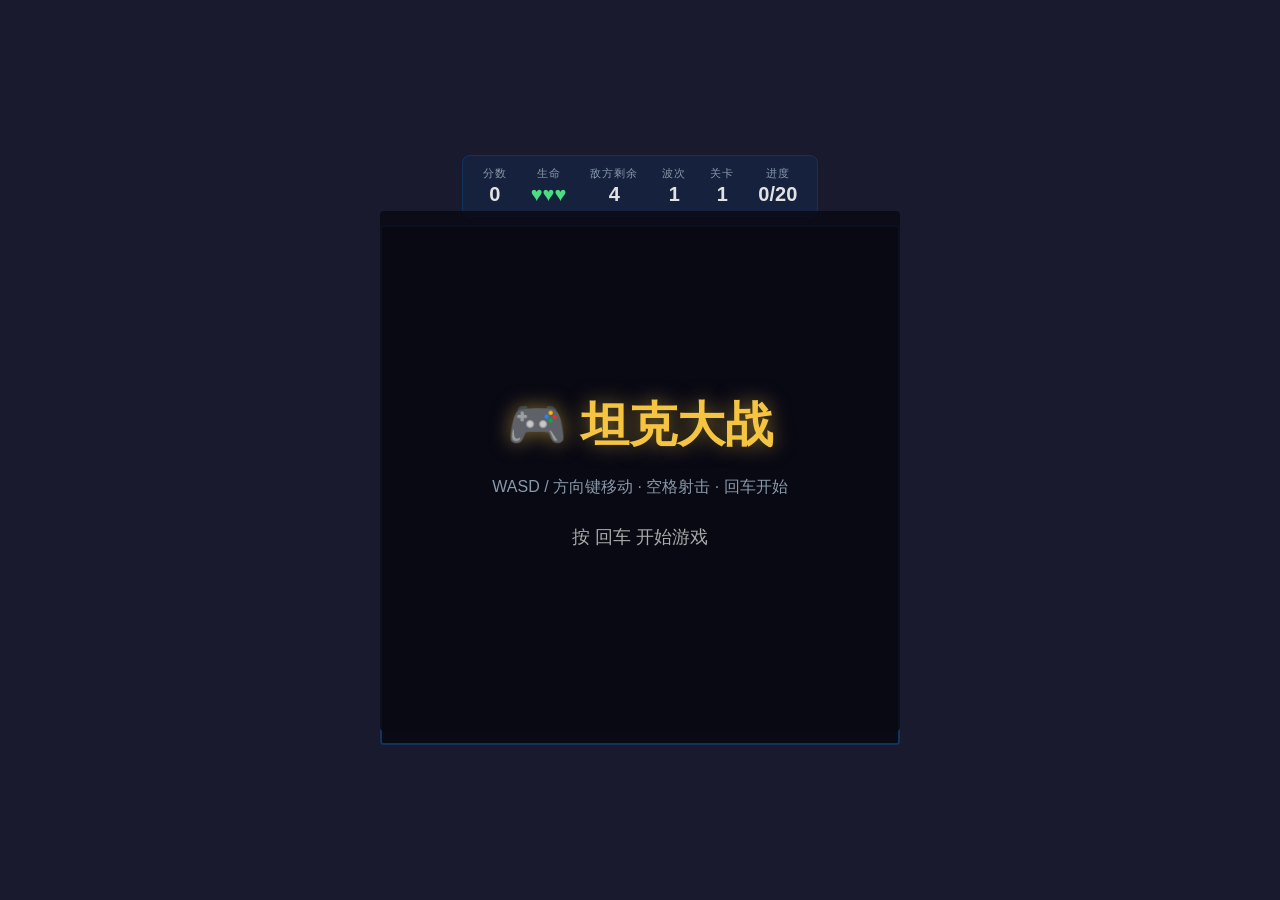
<file: index.html>
<!DOCTYPE html>
<html lang="zh-CN">
<head>
  <meta charset="UTF-8">
  <meta name="viewport" content="width=device-width, initial-scale=1.0">
  <title>坦克大战</title>
  <link rel="stylesheet" href="style.css">
</head>
<body>
  <!-- 游戏主容器 -->
  <div id="game-container">
    <!-- 顶部 HUD -->
    <div id="hud">
      <div class="hud-item">
        <span class="hud-label">分数</span>
        <span id="score-display" class="hud-value">0</span>
      </div>
      <div class="hud-item">
        <span class="hud-label">生命</span>
        <span id="lives-display" class="hud-value lives-green">♥♥♥</span>
      </div>
      <div class="hud-item">
        <span class="hud-label">敌方剩余</span>
        <span id="enemies-display" class="hud-value">4</span>
      </div>
      <div class="hud-item">
        <span class="hud-label">波次</span>
        <span id="wave-display" class="hud-value">1</span>
      </div>
      <div class="hud-item">
        <span class="hud-label">关卡</span>
        <span id="level-display" class="hud-value">1</span>
      </div>
      <div class="hud-item">
        <span class="hud-label">进度</span>
        <span id="progress-display" class="hud-value">0/20</span>
      </div>
    </div>
    <!-- Canvas 画布 -->
    <canvas id="gameCanvas" width="520" height="520"></canvas>
    <!-- 移动端触控面板 -->
    <div id="touch-controls">
      <!-- 方向键 -->
      <div class="dpad">
        <div class="dpad-empty"></div>
        <button class="dpad-btn" data-key="ArrowUp">▲</button>
        <div class="dpad-empty"></div>
        <button class="dpad-btn" data-key="ArrowLeft">◀</button>
        <div class="dpad-empty"></div>
        <button class="dpad-btn" data-key="ArrowRight">▶</button>
        <div class="dpad-empty"></div>
        <button class="dpad-btn" data-key="ArrowDown">▼</button>
        <div class="dpad-empty"></div>
      </div>
      <!-- 射击按钮 -->
      <button class="fire-btn" data-key="Space">射击</button>
    </div>
    <!-- 覆盖层：开始界面 / 游戏结束 -->
    <div id="overlay" class="overlay">
      <div id="overlay-content" class="overlay-content">
        <h1 id="overlay-title">🎮 坦克大战</h1>
        <p id="overlay-subtitle">WASD / 方向键移动 · 空格射击 · 回车开始</p>
        <p id="overlay-hint" class="hint-text">按 <kbd>回车</kbd> 开始游戏</p>
        <p id="overlay-score" class="final-score" style="display:none;"></p>
      </div>
    </div>
  </div>
  <script src="main.js?v=1.77"></script>
</body>
</html>
</file>
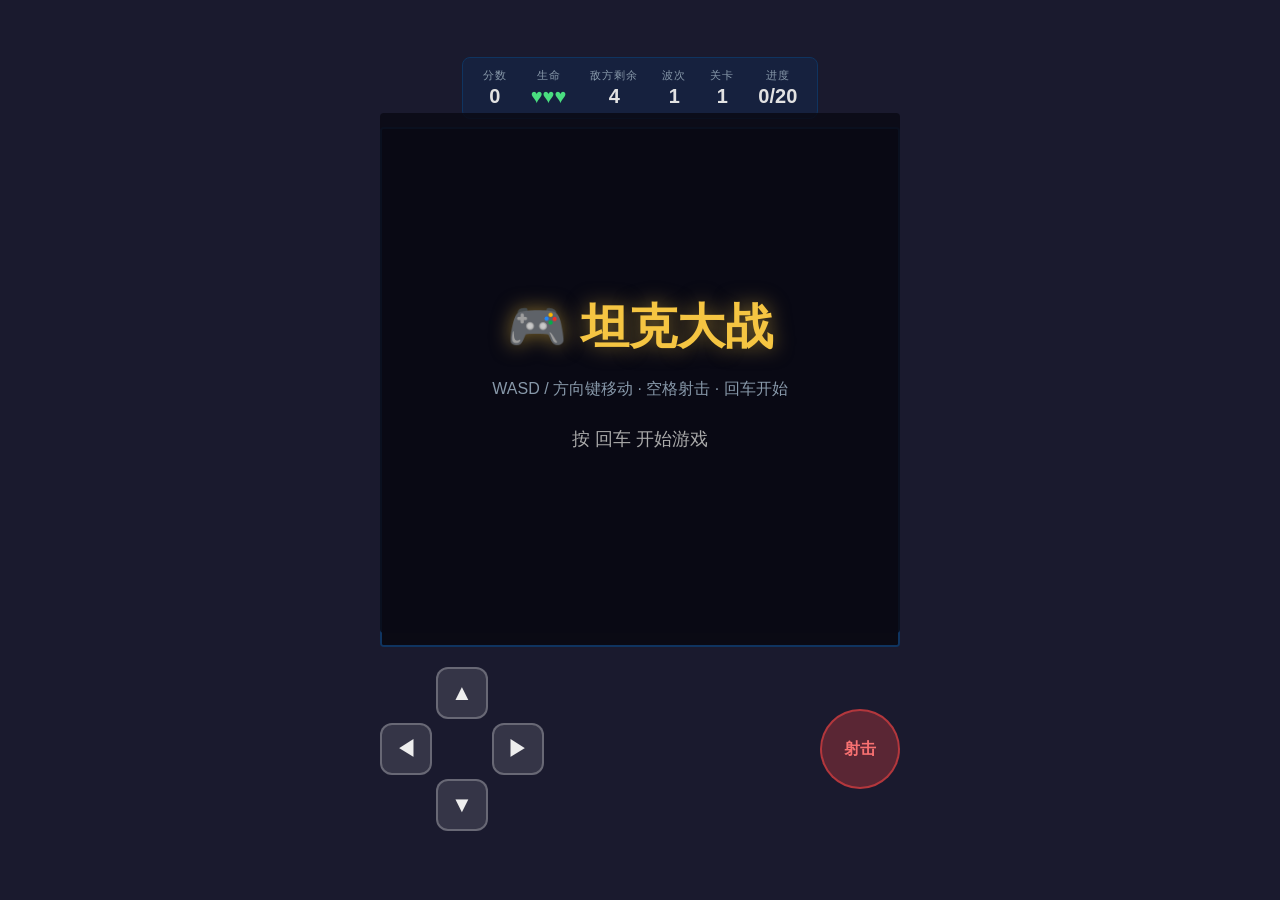
<file: tank_game.html>
<!DOCTYPE html>
<html lang="zh-CN">
<head>
  <meta charset="UTF-8">
  <meta name="viewport" content="width=device-width, initial-scale=1.0">
  <title>坦克大战</title>
  <style>
/* ==================== 全局样式 ==================== */
* {
  margin: 0;
  padding: 0;
  box-sizing: border-box;
}

body {
  background: #1a1a2e;
  display: flex;
  justify-content: center;
  align-items: center;
  min-height: 100vh;
  font-family: 'Segoe UI', sans-serif;
  color: #eee;
}

#game-container {
  position: relative;
  display: flex;
  flex-direction: column;
  align-items: center;
  gap: 8px;
}

/* ==================== HUD ==================== */
#hud {
  display: flex;
  gap: 24px;
  padding: 10px 20px;
  background: #16213e;
  border-radius: 8px;
  border: 1px solid #0f3460;
}

.hud-item {
  display: flex;
  flex-direction: column;
  align-items: center;
  gap: 2px;
}

.hud-label {
  font-size: 11px;
  color: #8899aa;
  text-transform: uppercase;
  letter-spacing: 1px;
}

.hud-value {
  font-size: 20px;
  font-weight: bold;
  color: #e2e2e2;
}

.lives-green { color: #4ade80; }
.lives-red { color: #f87171; }

/* ==================== Canvas ==================== */
#gameCanvas {
  border: 2px solid #0f3460;
  border-radius: 4px;
  background: #0a0a14;
  display: block;
  width: 520px;
  height: 520px;
}

/* ==================== 覆盖层 ==================== */
.overlay {
  position: absolute;
  top: 56px; /* HUD 高度 */
  left: 0;
  width: 520px;
  height: 520px;
  display: flex;
  justify-content: center;
  align-items: center;
  background: rgba(10, 10, 20, 0.85);
  border-radius: 4px;
  z-index: 10;
}

.overlay.hidden {
  display: none;
}

.overlay-content {
  text-align: center;
}

#overlay-title {
  font-size: 48px;
  margin-bottom: 16px;
  color: #f5c542;
  text-shadow: 0 0 20px rgba(245, 197, 66, 0.5);
}

#overlay-subtitle {
  font-size: 16px;
  color: #8899aa;
  margin-bottom: 24px;
  line-height: 1.8;
}

.hint-text {
  font-size: 18px;
  color: #aaa;
  animation: blink 1s infinite;
}

@keyframes blink {
  0%, 100% { opacity: 1; }
  50% { opacity: 0.3; }
}

.kbd {
  display: inline-block;
  padding: 2px 8px;
  background: #0f3460;
  border: 1px solid #1a5276;
  border-radius: 4px;
  font-family: monospace;
  font-size: 14px;
  color: #f5c542;
}

.final-score {
  font-size: 28px;
  color: #4ade80;
  margin-top: 16px;
}

/* ==================== 移动端触控按钮 ==================== */
#touch-controls {
  display: none;  /* 默认隐藏，JS检测移动端后显示 */
  width: 100%;
  max-width: 520px;
  padding: 12px 0;
  gap: 20px;
  justify-content: space-between;
  align-items: center;
}

/* 方向键区域 */
.dpad {
  display: grid;
  grid-template-columns: repeat(3, 52px);
  grid-template-rows: repeat(3, 52px);
  gap: 4px;
}

.dpad-btn {
  width: 52px;
  height: 52px;
  background: rgba(255,255,255,0.12);
  border: 2px solid rgba(255,255,255,0.25);
  border-radius: 12px;
  color: #eee;
  font-size: 22px;
  display: flex;
  align-items: center;
  justify-content: center;
  cursor: pointer;
  user-select: none;
  -webkit-user-select: none;
  touch-action: none;
  transition: background 0.1s;
}

.dpad-btn:active, .dpad-btn.active {
  background: rgba(245,197,66,0.4);
  border-color: #f5c542;
}

.dpad-empty { visibility: hidden; }

/* 射击按钮 */
.fire-btn {
  width: 80px;
  height: 80px;
  background: rgba(239,68,68,0.3);
  border: 2px solid rgba(239,68,68,0.6);
  border-radius: 50%;
  color: #f87171;
  font-size: 16px;
  font-weight: bold;
  display: flex;
  align-items: center;
  justify-content: center;
  cursor: pointer;
  user-select: none;
  -webkit-user-select: none;
  touch-action: none;
  transition: background 0.1s;
}

.fire-btn:active, .fire-btn.active {
  background: rgba(239,68,68,0.6);
  border-color: #ef4444;
}

/* 手机端显示 */
@media (max-width: 768px), (pointer: coarse) {
  #touch-controls {
    display: flex !important;
  }
  #gameCanvas {
    width: 100vw;
    height: auto;
    max-height: 60vh;
  }
  .overlay {
    width: 100vw;
    height: 60vh;
    top: 56px;
  }
}

  </style>
</head>
<body>
<!DOCTYPE html>
<html lang="zh-CN">
<head>
  <meta charset="UTF-8">
  <meta name="viewport" content="width=device-width, initial-scale=1.0">
  <title>坦克大战</title>
  
</head>
<body>
  <!-- 游戏主容器 -->
  <div id="game-container">
    <!-- 顶部 HUD -->
    <div id="hud">
      <div class="hud-item">
        <span class="hud-label">分数</span>
        <span id="score-display" class="hud-value">0</span>
      </div>
      <div class="hud-item">
        <span class="hud-label">生命</span>
        <span id="lives-display" class="hud-value lives-green">♥♥♥</span>
      </div>
      <div class="hud-item">
        <span class="hud-label">敌方剩余</span>
        <span id="enemies-display" class="hud-value">4</span>
      </div>
      <div class="hud-item">
        <span class="hud-label">波次</span>
        <span id="wave-display" class="hud-value">1</span>
      </div>
      <div class="hud-item">
        <span class="hud-label">关卡</span>
        <span id="level-display" class="hud-value">1</span>
      </div>
      <div class="hud-item">
        <span class="hud-label">进度</span>
        <span id="progress-display" class="hud-value">0/20</span>
      </div>
    </div>
    <!-- Canvas 画布 -->
    <canvas id="gameCanvas" width="520" height="520"></canvas>
    <!-- 移动端触控面板 -->
    <div id="touch-controls">
      <!-- 方向键 -->
      <div class="dpad">
        <div class="dpad-empty"></div>
        <button class="dpad-btn" data-key="ArrowUp">▲</button>
        <div class="dpad-empty"></div>
        <button class="dpad-btn" data-key="ArrowLeft">◀</button>
        <div class="dpad-empty"></div>
        <button class="dpad-btn" data-key="ArrowRight">▶</button>
        <div class="dpad-empty"></div>
        <button class="dpad-btn" data-key="ArrowDown">▼</button>
        <div class="dpad-empty"></div>
      </div>
      <!-- 射击按钮 -->
      <button class="fire-btn" data-key="Space">射击</button>
    </div>
    <!-- 覆盖层：开始界面 / 游戏结束 -->
    <div id="overlay" class="overlay">
      <div id="overlay-content" class="overlay-content">
        <h1 id="overlay-title">🎮 坦克大战</h1>
        <p id="overlay-subtitle">WASD / 方向键移动 · 空格射击 · 回车开始</p>
        <p id="overlay-hint" class="hint-text">按 <kbd>回车</kbd> 开始游戏</p>
        <p id="overlay-score" class="final-score" style="display:none;"></p>
      </div>
    </div>
  </div>
  
</body>
</html>
  <script>
// ============================================================
//  坦克大战 - 核心游戏逻辑 (main.js)
//  技术栈: HTML5 Canvas + 原生 ES6+ JavaScript (无第三方依赖)
// ============================================================

// ─── 工具函数 ──────────────────────────────────────────────

/** AABB 轴对齐包围盒碰撞检测 */
function aabb(a, b) {
  return a.x < b.x + b.w && a.x + a.w > b.x &&
         a.y < b.y + b.h && a.y + a.h > b.y;
}

/** 创建矩形对象 */
function rect(x, y, w, h) {
  return { x, y, w, h };
}

/** 随机整数 [min, max] */
function randInt(min, max) {
  return Math.floor(Math.random() * (max - min + 1)) + min;
}

/** 随机方向 */
function randDir() {
  const dirs = ['up', 'down', 'left', 'right'];
  return dirs[randInt(0, dirs.length - 1)];
}

/** 格子对齐：将坐标对齐到最近的格子边界（±TILE/2 范围内） */
function snapToGrid(pos) {
  return Math.round(pos / TILE) * TILE;
}

/** 判断坦克是否已接近格子边界（允许转向） */
function isAligned(tank) {
  const margin = 8; // 像素容差
  const cx = tank.x + tank.w / 2;
  const cy = tank.y + tank.h / 2;
  const gx = snapToGrid(cx);
  const gy = snapToGrid(cy);
  return Math.abs(cx - gx) < margin && Math.abs(cy - gy) < margin;
}

/** 方向转 dx/dy */
function dirToVec(dir) {
  switch (dir) {
    case 'up':    return { dx: 0,  dy: -1 };
    case 'down':  return { dx: 0,  dy: 1  };
    case 'left':  return { dx: -1, dy: 0  };
    case 'right': return { dx: 1,  dy: 0  };
  }
}

// ─── 地图配置 ──────────────────────────────────────────────

const TILE = 40;           // 格子像素大小
const COLS = 13;            // 列数（13格）
const ROWS = 13;            // 行数（13格）
const CW = COLS * TILE;     // 520px
const CH = ROWS * TILE;     // 520px
const PLAYER_SPEED = 2;
const BULLET_SPEED = 6;
const ENEMY_SPEED = 1;

// 敌方坦克类型配置
const ENEMY_TYPES = {
  LIGHT: { name: 'light', color: '#f0f0f0', speed: ENEMY_SPEED, hp: 1, score: 100, fireRate: 1500 },
  ARMOR: { name: 'armor', color: '#a0a0a0', speed: ENEMY_SPEED * 1.5, hp: 1, score: 200, fireRate: 1500 },
  SPEED: { name: 'speed', color: '#87ceeb', speed: ENEMY_SPEED * 0.7, hp: 1, score: 300, fireRate: 1000 },
  HEAVY: { name: 'heavy', color: '#90EE90', speed: ENEMY_SPEED, hp: 4, score: 400, fireRate: 2000 },
};

// AI状态枚举
const AI_STATE = {
  PATROL: 'patrol',    // 巡逻：随机移动
  CHASE: 'CHASE',     // 追击：朝玩家移动
  SHOOT: 'shoot',      // 射击：朝向玩家开火
  STUCK: 'stuck',      // 卡住：尝试换方向
};

// 索敌距离（像素）
const DETECTION_RANGE = 250;
// 射击距离
const SHOOT_RANGE = 200;

// 地形类型
const T = {
  EMPTY: 0,   // 空地
  BRICK: 1,   // 砖墙（可破坏）
  STEEL: 2,   // 钢板（不可破坏）
  GRASS: 3,   // 草丛（遮挡显示，可通过）
  RIVER: 4,   // 河流（坦克不能通过，子弹能通过）
  ICE: 5,     // 雪地（打滑，坦克移动方向随机偏移）
  BASE: 6,    // 基地老鹰
};

// 预设关卡（13×13）
const LEVELS = [
  // Level 1 - 对称迷宫
  [
    [0,0,0,0,0,0,0,0,0,0,0,0,0],
    [0,1,1,0,1,1,0,1,1,0,1,1,0],
    [0,1,1,0,1,1,0,1,1,0,1,1,0],
    [0,0,0,0,0,0,0,0,0,0,0,0,0],
    [0,1,0,2,2,0,0,0,2,2,0,1,0],
    [0,1,0,2,2,0,0,0,2,2,0,1,0],
    [0,0,0,0,0,0,0,0,0,0,0,0,0],
    [0,1,1,0,1,1,0,1,1,0,1,1,0],
    [0,1,1,0,1,1,0,1,1,0,1,1,0],
    [0,0,0,0,0,0,0,0,0,0,0,0,0],
    [0,1,0,1,1,0,0,0,1,1,0,1,0],
    [0,1,0,1,1,1,6,1,1,1,0,1,0],
    [0,0,0,0,0,0,0,0,0,0,0,0,0],
  ],
  // Level 2 - 雪地战场
  [
    [0,0,0,0,0,0,0,0,0,0,0,0,0],
    [0,5,5,0,1,1,0,1,1,0,5,5,0],
    [0,5,5,0,1,1,0,1,1,0,5,5,0],
    [0,0,0,0,0,0,0,0,0,0,0,0,0],
    [0,1,0,2,0,1,0,1,0,2,0,1,0],
    [0,1,0,2,0,1,0,1,0,2,0,1,0],
    [0,0,0,0,0,0,0,0,0,0,0,0,0],
    [0,5,0,1,0,5,0,5,0,1,0,5,0],
    [0,5,0,1,0,5,0,5,0,1,0,5,0],
    [0,0,0,0,0,0,0,0,0,0,0,0,0],
    [0,1,1,0,1,1,0,1,1,0,1,1,0],
    [0,1,1,0,1,1,0,1,1,0,1,1,0],
    [0,0,0,0,0,0,6,0,0,0,0,0,0],
  ],
  // Level 3 - 钢铁堡垒
  [
    [0,0,0,0,0,0,0,0,0,0,0,0,0],
    [0,1,0,1,0,1,0,1,0,1,0,1,0],
    [0,1,0,1,0,1,0,1,0,1,0,1,0],
    [0,0,0,0,0,0,0,0,0,0,0,0,0],
    [0,2,0,0,0,2,0,2,0,0,0,2,0],
    [0,2,0,0,0,2,0,2,0,0,0,2,0],
    [0,0,0,0,0,0,0,0,0,0,0,0,0],
    [0,1,0,2,0,1,0,1,0,2,0,1,0],
    [0,1,0,2,0,1,0,1,0,2,0,1,0],
    [0,0,0,0,0,0,0,0,0,0,0,0,0],
    [0,2,0,0,0,2,0,2,0,0,0,2,0],
    [0,2,0,0,0,2,0,2,0,0,0,2,0],
    [0,0,0,0,0,0,6,0,0,0,0,0,0],
  ],
  // Level 4 - 冰河纵横
  [
    [0,0,0,0,0,0,0,0,0,0,0,0,0],
    [0,5,5,5,5,5,0,5,5,5,5,5,0],
    [0,5,5,5,5,5,0,5,5,5,5,5,0],
    [0,0,0,0,0,0,0,0,0,0,0,0,0],
    [0,1,0,1,0,1,0,1,0,1,0,1,0],
    [0,1,0,1,0,1,0,1,0,1,0,1,0],
    [0,0,0,0,0,0,0,0,0,0,0,0,0],
    [0,2,0,2,0,2,0,2,0,2,0,2,0],
    [0,2,0,2,0,2,0,2,0,2,0,2,0],
    [0,0,0,0,0,0,0,0,0,0,0,0,0],
    [0,5,0,5,0,5,0,5,0,5,0,5,0],
    [0,5,0,5,0,5,0,5,0,5,0,5,0],
    [0,0,0,0,0,0,6,0,0,0,0,0,0],
  ],
  // Level 5 - 混合攻防
  [
    [0,0,0,0,0,0,0,0,0,0,0,0,0],
    [0,1,1,0,1,1,0,1,1,0,1,1,0],
    [0,1,1,0,1,1,0,1,1,0,1,1,0],
    [0,0,0,0,0,0,0,0,0,0,0,0,0],
    [0,5,0,5,0,5,0,5,0,5,0,5,0],
    [0,5,0,5,0,5,0,5,0,5,0,5,0],
    [0,0,0,0,0,0,0,0,0,0,0,0,0],
    [0,2,2,0,2,2,0,2,2,0,2,2,0],
    [0,2,2,0,2,2,0,2,2,0,2,2,0],
    [0,0,0,0,0,0,0,0,0,0,0,0,0],
    [0,1,0,1,0,1,0,1,0,1,0,1,0],
    [0,1,0,1,0,1,0,1,0,1,0,1,0],
    [0,0,0,0,0,0,6,0,0,0,0,0,0],
  ],
];

/** 精英怪类型配置 */
const ELITE_TYPES = {
  COMMANDER: { name: 'commander', color: '#ff4444', speed: ENEMY_SPEED * 0.8, hp: 8, score: 1000, fireRate: 800 },
  BOSS: { name: 'boss', color: '#aa0000', speed: ENEMY_SPEED * 0.5, hp: 20, score: 5000, fireRate: 500 },
};

/** 奖励选项 */
const REWARD_OPTIONS = [
  { type: 'STAR', label: '⚡ 火力升级', desc: '子弹穿透+1' },
  { type: 'HELMET', label: '🛡️ 无敌10秒', desc: '完全免疫伤害' },
  { type: 'LIFE', label: '❤️ 额外生命', desc: '+1生命上限' },
  { type: 'SHIELD', label: '🔰 护盾20秒', desc: '受到伤害减半' },
  { type: 'BOMB', label: '💣 清屏炸弹', desc: '消灭所有敌人' },
  { type: 'SPEED', label: '🏃 速度提升', desc: '移动速度+30%' },
];

/** 加载指定关卡数据 */
function loadLevel(levelIndex) {
  const levelData = LEVELS[levelIndex % LEVELS.length];
  const data = [];
  for (let r = 0; r < ROWS; r++) {
    data[r] = [...levelData[r]]; // 深拷贝
  }
  return data;
}

// ─── 实体基类 ──────────────────────────────────────────────

class Entity {
  constructor(x, y, w, h) {
    this.x = x;
    this.y = y;
    this.w = w;
    this.h = h;
    this.active = true;
  }

  rect() { return rect(this.x, this.y, this.w, this.h); }
}

// ─── 子弹类 ────────────────────────────────────────────────

class Bullet extends Entity {
  constructor(x, y, dir, owner, power = 1) {
    super(x, y, 8, 8);
    this.dir = dir;
    this.owner = owner; // 'player' | 'enemy'
    this.power = power; // 1=普通，3=可打钢板
    this.vx = dirToVec(dir).dx * BULLET_SPEED;
    this.vy = dirToVec(dir).dy * BULLET_SPEED;
  }

  update() {
    this.x += this.vx;
    this.y += this.vy;
    // 边界检测
    if (this.x < 0 || this.x + this.w > CW ||
        this.y < 0 || this.y + this.h > CH) {
      this.active = false;
    }
  }

  draw(ctx) {
    ctx.fillStyle = this.owner === 'player' ? '#f5c542' : '#f87171';
    ctx.beginPath();
    ctx.arc(this.x + this.w / 2, this.y + this.h / 2, this.w / 2, 0, Math.PI * 2);
    ctx.fill();
  }
}

// ─── 爆炸特效 ──────────────────────────────────────────────

class Explosion extends Entity {
  constructor(x, y, isBig = false) {
    const r = isBig ? 30 : 20; // 爆炸半径
    super(x - r, y - r, r * 2, r * 2); // 以坦克中心点为中心
    this.cx = x; // 爆炸中心点
    this.cy = y;
    this.timer = 0;
    this.maxTime = isBig ? 500 : 350; // 缩短爆炸时间
    this.isBig = isBig;

    // 生成多层冲击波
    const ringCount = isBig ? 4 : 2;
    this.rings = [];
    for (let i = 0; i < ringCount; i++) {
      this.rings.push({
        delay: i * 50,
        maxRadius: isBig ? (25 + i * 12) : (15 + i * 8)
      });
    }

    // 生成碎片粒子（减少数量）
    const particleCount = isBig ? 16 : 8;
    this.particles = [];
    for (let i = 0; i < particleCount; i++) {
      const angle = (Math.PI * 2 / particleCount) * i + Math.random() * 0.5;
      const speed = (isBig ? 2 : 1.2) + Math.random() * 1.5;
      this.particles.push({
        vx: Math.cos(angle) * speed,
        vy: Math.sin(angle) * speed,
        size: (isBig ? 3 : 2) + Math.random() * 3,
        life: (isBig ? 350 : 250) + Math.random() * 150
      });
    }

    // 烟雾粒子（减少）
    this.smoke = [];
    for (let i = 0; i < (isBig ? 5 : 3); i++) {
      const angle = Math.random() * Math.PI * 2;
      this.smoke.push({
        vx: Math.cos(angle) * 0.4,
        vy: Math.sin(angle) * 0.4 - 0.2,
        size: 5 + Math.random() * 5,
        life: 400 + Math.random() * 150
      });
    }
  }

  update(dt) {
    this.timer += dt;
    if (this.timer >= this.maxTime) this.active = false;
    // 更新粒子位置
    for (const p of this.particles) {
      p.life -= dt;
      p.x = (p.x || 0) + p.vx;
      p.y = (p.y || 0) + p.vy;
      p.vx *= 0.96;
      p.vy *= 0.96;
    }
    // 更新烟雾
    for (const s of this.smoke) {
      s.life -= dt;
      s.x = (s.x || 0) + s.vx;
      s.y = (s.y || 0) + s.vy;
    }
  }

  draw(ctx) {
    const progress = this.timer / this.maxTime;
    const cx = this.cx; // 爆炸中心点
    const cy = this.cy;
    ctx.save();

    // 绘制冲击波
    for (const ring of this.rings) {
      const ringProgress = Math.max(0, (this.timer - ring.delay) / (this.maxTime * 0.6));
      if (ringProgress <= 0) continue;
      const radius = ring.maxRadius * ringProgress;
      const alpha = (1 - ringProgress) * 0.8;
      ctx.globalAlpha = alpha;
      ctx.strokeStyle = '#f5c542';
      ctx.lineWidth = 4 * (1 - ringProgress);
      ctx.shadowColor = '#f5c542';
      ctx.shadowBlur = 10;
      ctx.beginPath();
      ctx.arc(cx, cy, radius, 0, Math.PI * 2);
      ctx.stroke();
    }

    // 绘制中心火球
    const fireRadius = (this.isBig ? 20 : 14) * (1 - progress * 0.3);
    ctx.globalAlpha = 1 - progress;
    ctx.shadowColor = '#ef4444';
    ctx.shadowBlur = 15;
    ctx.fillStyle = '#f5c542';
    ctx.beginPath();
    ctx.arc(cx, cy, fireRadius, 0, Math.PI * 2);
    ctx.fill();
    ctx.fillStyle = '#ef4444';
    ctx.beginPath();
    ctx.arc(cx, cy, fireRadius * 0.7, 0, Math.PI * 2);
    ctx.fill();
    ctx.fillStyle = '#fff';
    ctx.beginPath();
    ctx.arc(cx, cy, fireRadius * 0.3, 0, Math.PI * 2);
    ctx.fill();

    // 绘制碎片粒子
    ctx.globalAlpha = 1;
    ctx.shadowBlur = 0;
    for (const p of this.particles) {
      if (p.life <= 0) continue;
      const px = cx + p.x;
      const py = cy + p.y;
      const alpha = Math.min(1, p.life / 200);
      ctx.globalAlpha = alpha;
      ctx.fillStyle = Math.random() > 0.5 ? '#f5c542' : '#ef4444';
      ctx.fillRect(px - p.size / 2, py - p.size / 2, p.size, p.size);
    }

    // 绘制烟雾
    ctx.globalAlpha = 1;
    for (const s of this.smoke) {
      if (s.life <= 0) continue;
      const sx = cx + s.x;
      const sy = cy + s.y;
      const alpha = Math.min(0.4, s.life / 400);
      ctx.globalAlpha = alpha;
      ctx.fillStyle = '#555';
      ctx.beginPath();
      ctx.arc(sx, sy, s.size, 0, Math.PI * 2);
      ctx.fill();
    }

    ctx.restore();
  }
}

// ─── 浮动文字 ──────────────────────────────────────────────

class FloatingText {
  constructor(x, y, text, color = '#f5c542') {
    this.x = x;
    this.y = y;
    this.text = text;
    this.color = color;
    this.timer = 0;
    this.maxTime = 1000; // 1秒
    this.active = true;
  }

  update(dt) {
    this.timer += dt;
    this.y -= 0.5; // 向上漂浮
    if (this.timer >= this.maxTime) this.active = false;
  }

  draw(ctx) {
    const alpha = Math.max(0, 1 - this.timer / this.maxTime);
    ctx.save();
    ctx.globalAlpha = alpha;
    ctx.fillStyle = this.color;
    ctx.font = 'bold 16px sans-serif';
    ctx.textAlign = 'center';
    ctx.fillText(this.text, this.x, this.y);
    ctx.restore();
  }
}

// ─── 道具类 ────────────────────────────────────────────────

class PowerUp extends Entity {
  constructor(x, y, kind) {
    super(x, y, 32, 32);
    this.kind = kind; // 'STAR' | 'HELMET' | 'SHOVEL' | 'BOMB' | 'TIMER' | 'LIFE'
    this.bobTimer = 0;
  }

  update(dt) {
    this.bobTimer += dt;
  }

  draw(ctx) {
    const cx = this.x + this.w / 2;
    const cy = this.y + this.h / 2 + Math.sin(this.bobTimer * 0.005) * 3;
    ctx.save();
    // 发光效果
    ctx.shadowColor = '#f5c542';
    ctx.shadowBlur = 10;
    // 背景圆
    ctx.fillStyle = '#1a1a2e';
    ctx.beginPath();
    ctx.arc(cx, cy, 16, 0, Math.PI * 2);
    ctx.fill();
    // 图标
    ctx.font = '20px serif';
    ctx.textAlign = 'center';
    ctx.textBaseline = 'middle';
    const icons = { STAR: '⭐', HELMET: '🛡️', SHOVEL: '🔧', BOMB: '💣', TIMER: '⏱️', LIFE: '♥️' };
    ctx.fillText(icons[this.kind] || '?', cx, cy);
    ctx.restore();
  }
}

// ─── 坦克基类 ──────────────────────────────────────────────

class Tank extends Entity {
  constructor(x, y, dir, color) {
    super(x, y, 36, 36);
    this.dir = dir;
    this.color = color;
    this.speed = PLAYER_SPEED;
    this.bulletCooldown = 0;
    this.fireRate = 400; // ms，每0.4秒可发射一次
    // 复活闪烁动画
    this.respawnAnim = 0;    // 动画计时器
    this.isRespawning = false; // 是否处于复活状态
    // 血条
    this.maxHp = 1;
    this.hp = 1;
  }

  /** 开始复活动画 */
  startRespawnAnim(duration = 800) {
    this.isRespawning = true;
    this.respawnAnim = 0;
    this.respawnDuration = duration;
  }

  move(dx, dy, mapSolids = [], otherTanks = []) {
    const prevX = this.x;
    const prevY = this.y;

    // 1. 边界限制
    const clampedX = Math.max(0, Math.min(prevX + dx, CW - this.w));
    const clampedY = Math.max(0, Math.min(prevY + dy, CH - this.h));

    // 2. 分轴独立检测碰撞，允许沿墙滑动
    // 先尝试移动X轴
    const testRectX = { x: clampedX, y: prevY, w: this.w, h: this.h };
    const hitWallX = mapSolids.some(s => aabb(testRectX, s));
    let finalX = hitWallX ? prevX : clampedX;

    // 再尝试移动Y轴（使用已确定的finalX）
    const testRectY = { x: finalX, y: clampedY, w: this.w, h: this.h };
    const hitWallY = mapSolids.some(s => aabb(testRectY, s));
    let finalY = hitWallY ? prevY : clampedY;

    // 3. 坦克间碰撞（分轴独立）
    for (const t of otherTanks) {
      if (t === this || !t.active) continue;
      const tr = t.rect();
      // X轴碰撞
      const testTX = { x: clampedX, y: prevY, w: this.w, h: this.h };
      if (aabb(testTX, tr)) finalX = prevX;
      // Y轴碰撞
      const testTY = { x: finalX, y: clampedY, w: this.w, h: this.h };
      if (aabb(testTY, tr)) finalY = prevY;
    }

    this.x = finalX;
    this.y = finalY;
  }

  /**
   * 发射子弹
   * @param {number} power - 子弹穿透力（1=普通，>=3=可破钢板）
   * @returns {Bullet|null} 子弹对象或null（冷却中）
   */
  shoot(power = 1) {
    if (this.bulletCooldown > 0) return null;
    this.bulletCooldown = this.fireRate;
    const vec = dirToVec(this.dir);
    const bx = this.x + this.w / 2 - 4;
    const by = this.y + this.h / 2 - 4;
    // 子弹从炮口偏移处生成
    return new Bullet(bx + vec.dx * 22, by + vec.dy * 22, this.dir, this instanceof PlayerTank ? 'player' : 'enemy', power);
  }

  /**
   * 绘制2.5D风格坦克
   * 使用渐变、阴影和侧面板营造立体感
   */
  draw(ctx) {
    const cx = this.x + this.w / 2;
    const cy = this.y + this.h / 2;

    ctx.save();
    ctx.translate(cx, cy);

    // 复活闪烁效果 - 黑白交替闪烁
    if (this.isRespawning && this.respawnAnim < this.respawnDuration) {
      this.respawnAnim += 16; // 每帧约16ms
      const flashPhase = Math.sin(this.respawnAnim * 0.02);
      // 闪烁时覆盖白色/透明层
      ctx.fillStyle = flashPhase > 0 ? 'rgba(255,255,255,0.8)' : 'rgba(255,255,255,0.3)';
      ctx.beginPath();
      ctx.arc(0, 0, 22, 0, Math.PI * 2);
      ctx.fill();
    }

    // 闪烁红光坦克效果（第4、11、18辆）
    if (this.isFlashing) {
      const flash = Math.sin(Date.now() * 0.01) > 0;
      if (flash) {
        ctx.fillStyle = 'rgba(255, 0, 0, 0.5)';
        ctx.beginPath();
        ctx.arc(0, 0, 22, 0, Math.PI * 2);
        ctx.fill();
      }
    }

    // ── 阴影（地面投影，增强2.5D感）──────────────────────
    ctx.save();
    ctx.translate(4, 6); // 阴影偏移
    ctx.fillStyle = 'rgba(0,0,0,0.35)';
    ctx.fillRect(-this.w / 2, -this.h / 2, this.w, this.h);
    ctx.restore();

    // ── 旋转画布对齐行进方向 ──────────────────────────────
    const angle = { up: 0, down: Math.PI, left: -Math.PI / 2, right: Math.PI / 2 }[this.dir];
    ctx.rotate(angle);

    // ── 履带（左侧，深灰色带凹槽纹理）─────────────────────
    const trackGrad = ctx.createLinearGradient(-this.w / 2, 0, -this.w / 2 + 8, 0);
    trackGrad.addColorStop(0, '#333');
    trackGrad.addColorStop(0.5, '#555');
    trackGrad.addColorStop(1, '#333');
    ctx.fillStyle = trackGrad;
    ctx.fillRect(-this.w / 2, -this.h / 2, 8, this.h);
    // 履带纹路
    ctx.strokeStyle = '#222';
    ctx.lineWidth = 1;
    for (let i = -this.h / 2; i < this.h / 2; i += 6) {
      ctx.beginPath();
      ctx.moveTo(-this.w / 2, i);
      ctx.lineTo(-this.w / 2 + 8, i);
      ctx.stroke();
    }

    // 右侧履带
    ctx.fillStyle = trackGrad;
    ctx.fillRect(this.w / 2 - 8, -this.h / 2, 8, this.h);
    for (let i = -this.h / 2; i < this.h / 2; i += 6) {
      ctx.beginPath();
      ctx.moveTo(this.w / 2 - 8, i);
      ctx.lineTo(this.w / 2, i);
      ctx.stroke();
    }

    // ── 车身主体（带渐变立体效果）─────────────────────────
    const bodyGrad = ctx.createLinearGradient(-this.w / 2 + 4, 0, this.w / 2 - 4, 0);
    bodyGrad.addColorStop(0, this._darken(this.color, 0.6));
    bodyGrad.addColorStop(0.3, this.color);
    bodyGrad.addColorStop(0.7, this.color);
    bodyGrad.addColorStop(1, this._darken(this.color, 0.7));
    ctx.fillStyle = bodyGrad;
    ctx.fillRect(-this.w / 2 + 4, -this.h / 2 + 4, this.w - 8, this.h - 8);

    // 车身边缘高光（顶部）
    ctx.strokeStyle = this._lighten(this.color, 1.4);
    ctx.lineWidth = 1;
    ctx.strokeRect(-this.w / 2 + 5, -this.h / 2 + 5, this.w - 10, 3);

    // ── 炮塔（圆形，带渐变球面感）─────────────────────────
    const turretGrad = ctx.createRadialGradient(-3, -3, 1, 0, 0, 10);
    turretGrad.addColorStop(0, this._lighten(this.color, 1.3));
    turretGrad.addColorStop(0.6, this.color);
    turretGrad.addColorStop(1, this._darken(this.color, 0.6));
    ctx.fillStyle = turretGrad;
    ctx.beginPath();
    ctx.arc(0, 0, 10, 0, Math.PI * 2);
    ctx.fill();
    // 炮塔边缘
    ctx.strokeStyle = this._darken(this.color, 0.5);
    ctx.lineWidth = 1;
    ctx.stroke();

    // ── 炮管（圆柱形渐变，朝向行进方向）───────────────────
    const barrelLen = 20;
    const barrelGrad = ctx.createLinearGradient(0, -3, 0, 3);
    barrelGrad.addColorStop(0, '#999');
    barrelGrad.addColorStop(0.4, '#ccc');
    barrelGrad.addColorStop(1, '#777');
    ctx.fillStyle = barrelGrad;
    ctx.fillRect(-3, -this.h / 2 - 2, 6, barrelLen);
    // 炮口制退器
    ctx.fillStyle = '#666';
    ctx.fillRect(-4, -this.h / 2 - 2, 8, 4);

    ctx.restore();

    // 绘制血条（非玩家坦克显示HP）
    if (this.maxHp > 1) {
      const barWidth = this.w;
      const barHeight = 4;
      const barX = this.x;
      const barY = this.y - 8;
      const hpPercent = this.hp / this.maxHp;

      // 背景
      ctx.fillStyle = 'rgba(0,0,0,0.5)';
      ctx.fillRect(barX, barY, barWidth, barHeight);
      // HP
      ctx.fillStyle = hpPercent > 0.5 ? '#4ade80' : hpPercent > 0.25 ? '#f59e0b' : '#ef4444';
      ctx.fillRect(barX, barY, barWidth * hpPercent, barHeight);
      // 边框
      ctx.strokeStyle = '#333';
      ctx.lineWidth = 1;
      ctx.strokeRect(barX, barY, barWidth, barHeight);
    }
  }

  /** 加深颜色（用于阴影侧） */
  _darken(hex, factor) {
    const r = Math.max(0, Math.round(parseInt(hex.slice(1, 3), 16) * factor));
    const g = Math.max(0, Math.round(parseInt(hex.slice(3, 5), 16) * factor));
    const b = Math.max(0, Math.round(parseInt(hex.slice(5, 7), 16) * factor));
    return `rgb(${r},${g},${b})`;
  }

  /** 提亮颜色（用于高光） */
  _lighten(hex, factor) {
    const r = Math.min(255, Math.round(parseInt(hex.slice(1, 3), 16) * factor));
    const g = Math.min(255, Math.round(parseInt(hex.slice(3, 5), 16) * factor));
    const b = Math.min(255, Math.round(parseInt(hex.slice(5, 7), 16) * factor));
    return `rgb(${r},${g},${b})`;
  }
}

// ─── 玩家坦克 ──────────────────────────────────────────────

class PlayerTank extends Tank {
  constructor(x, y) {
    super(x, y, 'up', '#4ade80');
    this.lives = 3;
    this.fireLevel = 0; // 火力等级 0-3（rename from level to avoid conflict with Game.level）
    this.invincible = false;
    this.invincibleTime = 0;
    this.shielded = false; // 铲子护盾
    this.shieldTime = 0;
    this.frozen = false; // 被秒表冻结
    this.frozenTime = 0;
  }

  /**
   * 更新玩家状态
   * @param {Object} keys - 键盘状态
   * @param {GameMap} gameMap - 地图对象（含所有瓦片类型）
   * @returns {Bullet|null} 发射的子弹
   */
  update(keys, gameMap, otherTanks = []) {
    let dx = 0, dy = 0;
    // 构建固墙体列表（用于对齐检查和碰撞检测）
    const mapSolids = [...gameMap.bricks, ...gameMap.steels, ...gameMap.rivers, gameMap.base].filter(Boolean);

    // 格子对齐：切换方向轴时自动吸附到最近的格子线
    const wantsVertical = keys['ArrowUp'] || keys['KeyW'] || keys['ArrowDown'] || keys['KeyS'];
    const wantsHorizontal = keys['ArrowLeft'] || keys['KeyA'] || keys['ArrowRight'] || keys['KeyD'];
    const isVerticalDir = this.dir === 'up' || this.dir === 'down';
    const isHorizontalDir = this.dir === 'left' || this.dir === 'right';
    const needAlign = (wantsVertical && isHorizontalDir) || (wantsHorizontal && isVerticalDir);

    if (needAlign) {
      // 切换方向轴时，自动吸附到最近的格子线
      // 只要距离格子线小于半个格子（20px）就吸附
      const snapDist = TILE / 2;
      const cx = Math.round((this.x + this.w / 2) / TILE) * TILE - this.w / 2;
      const cy = Math.round((this.y + this.h / 2) / TILE) * TILE - this.h / 2;
      // 对齐检测：用更小的容差（10px），避免在敌人中间反复抽搐
      const alignTolerance = 10;
      if (isVerticalDir && Math.abs(this.x - cx) < alignTolerance) {
        const testRect = { x: cx, y: this.y, w: this.w, h: this.h };
        if (!mapSolids.some(s => aabb(testRect, s))) this.x = cx;
      }
      if (isHorizontalDir && Math.abs(this.y - cy) < alignTolerance) {
        const testRect = { x: this.x, y: cy, w: this.w, h: this.h };
        if (!mapSolids.some(s => aabb(testRect, s))) this.y = cy;
      }
    }

    if (keys['ArrowUp'] || keys['KeyW']) { dy = -this.speed; this.dir = 'up'; }
    if (keys['ArrowDown'] || keys['KeyS']) { dy = this.speed; this.dir = 'down'; }
    if (keys['ArrowLeft'] || keys['KeyA']) { dx = -this.speed; this.dir = 'left'; }
    if (keys['ArrowRight'] || keys['KeyD']) { dx = this.speed; this.dir = 'right'; }
    // 传入真实的地图碰撞体（砖块+钢板+河流）和其他坦克，以及雪地
    if (dx !== 0 || dy !== 0) {
      // 统一固墙体列表（砖块+钢板+河流+基地）
      const solids = [...gameMap.bricks, ...gameMap.steels, ...gameMap.rivers, gameMap.base].filter(Boolean);
      this.move(dx, dy, solids, otherTanks);
    }
    // 无敌时间递减
    if (this.invincible) {
      this.invincibleTime -= 16;
      if (this.invincibleTime <= 0) this.invincible = false;
    }

    // 护盾时间递减（铲子道具）
    if (this.shielded) {
      this.shieldTime -= 16;
      if (this.shieldTime <= 0) this.shielded = false;
    }

    // 射击（同屏弹数限制：1级1发，3级2发）
    if (keys['Space']) {
      const maxBullets = this.fireLevel >= 2 ? 2 : 1;
      const playerBullets = this.bullets ? this.bullets.filter(b => b.owner === 'player' && b.active).length : 0;
      if (playerBullets < maxBullets) {
        return this.shoot(this.fireLevel + 1);
      }
    }
    return null;
  }

  takeDamage() {
    if (this.invincible || this.shielded) return;
    this.lives--;
    if (this.lives <= 0) this.active = false;
    else {
      this.invincible = true;
      this.invincibleTime = 2000;
    }
  }

  /** 火力升级 */
  upgrade() {
    this.fireLevel = Math.min(this.fireLevel + 1, 3);
  }
}

// ─── 敌方坦克 ──────────────────────────────────────────────

class EnemyTank extends Tank {
  constructor(x, y, type = 'LIGHT', isElite = false) {
    const config = ENEMY_TYPES[type] || ENEMY_TYPES.LIGHT;
    super(x, y, 'down', config.color);
    this.type = type;
    this.speed = config.speed;
    this.hp = config.hp;
    this.maxHp = config.hp;
    this.scoreValue = config.score;
    this.aiTimer = 0;
    this.aiInterval = 400; // ms 换方向间隔（缩短，避免开局长时间单向冲锋）
    this.currentDir = ['down', 'left', 'right'][Math.floor(Math.random() * 3)]; // 初始方向随机，避免集体向下冲锋
    this.fireRate = config.fireRate;
    this.state = AI_STATE.PATROL;
    this.stateTimer = this.aiInterval; // 立即触发首次方向决策
    this.stuckCounter = 0;
    this.moveDirHold = 0; // 方向保持计时器
    this.lastX = x;
    this.lastY = y;
    this.frozen = false;
    this.frozenTime = 0;
    this.isFlashing = isElite; // P4 - 精英怪标记

    // P4 - 精英怪增强属性
    if (isElite) {
      this.hp *= 2; // 精英怪HP翻倍
      this.maxHp = this.hp;
      this.scoreValue *= 2; // 精英怪分数翻倍
    }
  }

  takeDamage() {
    this.hp--;
    if (this.hp <= 0) {
      this.active = false;
    } else {
      // 重型坦克血量变化颜色
      if (this.type === 'HEAVY') {
        const colors = ['#90EE90', '#FFA500', '#FFD700', '#FFFFFF'];
        this.color = colors[4 - this.hp] || this.color;
      }
    }
  }

  /** 冻结敌人 */
  freeze(duration) {
    this.frozen = true;
    this.frozenTime = duration;
  }

  /** 计算到目标的曼哈顿距离 */
  _manhattanDist(targetX, targetY) {
    return Math.abs(this.x - targetX) + Math.abs(this.y - targetY);
  }

  /** 获取朝向目标的dx/dy */
  _dirToTarget(tx, ty) {
    const dx = tx - this.x;
    const dy = ty - this.y;
    if (Math.abs(dx) > Math.abs(dy)) {
      return dx > 0 ? 'right' : 'left';
    }
    return dy > 0 ? 'down' : 'up';
  }

  /** 测试方向是否可行 */
  _canMove(dir, solids, otherTanks) {
    const vec = dirToVec(dir);
    const nx = this.x + vec.dx * this.speed;
    const ny = this.y + vec.dy * this.speed;
    const tx = Math.max(0, Math.min(nx, CW - this.w));
    const ty = Math.max(0, Math.min(ny, CH - this.h));
    const tr = { x: tx, y: ty, w: this.w, h: this.h };
    const hitWall = solids.some(s => aabb(tr, s));
    const hitTank = otherTanks.some(t => t !== this && t.active && aabb(tr, t.rect()));
    return !hitWall && !hitTank;
  }

  /** 获取可行方向列表 */
  _getValidDirs(solids, otherTanks) {
    return ['up', 'down', 'left', 'right'].filter(d => this._canMove(d, solids, otherTanks));
  }

  /** 在候选方向中选出最接近目标的方向（欧氏距离最小） */
  _closestDir(candidates, targetX, targetY) {
    if (candidates.length === 0) return null;
    let best = candidates[0];
    let bestDist = Infinity;
    for (const d of candidates) {
      const v = dirToVec(d);
      const nx = this.x + this.w / 2 + v.dx * TILE;
      const ny = this.y + this.h / 2 + v.dy * TILE;
      const dist = Math.hypot(nx - targetX, ny - targetY);
      if (dist < bestDist) { bestDist = dist; best = d; }
    }
    return best;
  }

  /** 在候选方向中选出最远离目标的方向（用于后退拉开距离） */
  _farthestDir(candidates, targetX, targetY) {
    if (candidates.length === 0) return null;
    let best = candidates[0];
    let bestDist = -Infinity;
    for (const d of candidates) {
      const v = dirToVec(d);
      const nx = this.x + this.w / 2 + v.dx * TILE;
      const ny = this.y + this.h / 2 + v.dy * TILE;
      const dist = Math.hypot(nx - targetX, ny - targetY);
      if (dist > bestDist) { bestDist = dist; best = d; }
    }
    return best;
  }

  /**
   * 绕墙寻路核心：当理想方向被墙挡时，沿垂直方向找"最快能重新走理想方向"的通道口。
   * 解决坦克卡在墙前无法对齐通道、原地横跳下不去的问题。
   */
  _flankTowardOpen(solids, otherTanks, idealDir) {
    const perpDirs = (idealDir === 'up' || idealDir === 'down') ? ['left', 'right'] : ['up', 'down'];
    let bestDir = null;
    let bestDist = Infinity;
    for (const pd of perpDirs) {
      const v = dirToVec(pd);
      // 沿 pd 方向扫描（最多 2 格 = 80px），找 idealDir 变可行的通道位置
      for (let dist = this.speed; dist <= TILE * 2; dist += Math.max(this.speed, 2)) {
        const testX = this.x + v.dx * dist;
        const testY = this.y + v.dy * dist;
        // 横向中途位置本身必须可达
        const selfTr = { x: testX, y: testY, w: this.w, h: this.h };
        const selfBlocked = solids.some(s => aabb(selfTr, s))
          || otherTanks.some(t => t !== this && t.active && aabb(selfTr, t.rect()));
        if (selfBlocked) break; // 这条横向路走不通
        // 从该位置能否沿 idealDir 走一步（即找到通道口）
        const iv = dirToVec(idealDir);
        const nx = testX + iv.dx * this.speed;
        const ny = testY + iv.dy * this.speed;
        const tx = Math.max(0, Math.min(nx, CW - this.w));
        const ty = Math.max(0, Math.min(ny, CH - this.h));
        const tr = { x: tx, y: ty, w: this.w, h: this.h };
        const blocked = solids.some(s => aabb(tr, s))
          || otherTanks.some(t => t !== this && t.active && aabb(tr, t.rect()));
        if (!blocked) {
          if (dist < bestDist) { bestDist = dist; bestDir = pd; }
          break;
        }
      }
    }
    return bestDir;
  }

  /** 朝玩家推进：畅通直进，被墙挡则绕通道口，兜底选最靠近玩家的方向 */
  _approachPlayer(validDirs, solids, otherTanks, playerCX, playerCY) {
    const idealDir = this._dirToTarget(playerCX, playerCY);
    if (validDirs.includes(idealDir)) return idealDir; // 畅通 → 直进
    const flank = this._flankTowardOpen(solids, otherTanks, idealDir); // 绕向通道口
    if (flank && validDirs.includes(flank)) return flank;
    return this._closestDir(validDirs, playerCX, playerCY); // 兜底
  }

  /** 更新AI状态 */
  /** 决策移动方向：禁止瞬间180°反向 + 被挡优先90°转弯 + 按状态偏向 */
  _decideDirection(validDirs, solids, otherTanks, playerCX, playerCY, distToPlayer, canShoot) {
    // 禁止瞬间 180° 反向（随机选向保留前进/转向，去掉反向），避免来回抽搐
    const OPPOSITE = { up: 'down', down: 'up', left: 'right', right: 'left' };
    const nonReverse = validDirs.filter(d => d !== OPPOSITE[this.currentDir]);
    const randPool = nonReverse.length > 0 ? nonReverse : validDirs;

    // 被挡时优先 90° 转弯（垂直方向），更自然
    const wasBlocked = !this._canMove(this.currentDir, solids, otherTanks);
    if (wasBlocked) {
      const perp = (this.currentDir === 'up' || this.currentDir === 'down') ? ['left', 'right'] : ['up', 'down'];
      const perpPool = randPool.filter(d => perp.includes(d));
      if (perpPool.length > 0) return perpPool[Math.floor(Math.random() * perpPool.length)];
    }

    if (this.state === AI_STATE.SHOOT) {
      // 射击时侧移保持射击角度
      const sideDirs = randPool.filter(d => d === 'left' || d === 'right');
      if (sideDirs.length > 0 && Math.random() < 0.7) return sideDirs[Math.floor(Math.random() * sideDirs.length)];
      return this._closestDir(randPool, playerCX, playerCY);
    }
    if (this.state === AI_STATE.CHASE) {
      const idealDist = SHOOT_RANGE * 0.8;
      const shouldRetreat = distToPlayer < idealDist * 0.5;
      if (Math.random() < 0.5) return randPool[Math.floor(Math.random() * randPool.length)]; // 随机不反向（漫游为主）
      if (shouldRetreat) return this._farthestDir(validDirs, playerCX, playerCY); // 撤退允许反向
      return this._approachPlayer(validDirs, solids, otherTanks, playerCX, playerCY); // 追击允许反向
    }
    // PATROL：随机漫游为主（用 randPool 不反向）
    return Math.random() < 0.82
      ? randPool[Math.floor(Math.random() * randPool.length)]
      : this._approachPlayer(validDirs, solids, otherTanks, playerCX, playerCY);
  }

  _updateAI(player, gameMap, otherTanks) {
    const solids = [...gameMap.bricks, ...gameMap.steels, ...gameMap.rivers, gameMap.base].filter(Boolean);
    const playerCX = player.x + player.w / 2;
    const playerCY = player.y + player.h / 2;
    const myCX = this.x + this.w / 2;
    const myCY = this.y + this.h / 2;
    const distToPlayer = Math.hypot(playerCX - myCX, playerCY - myCY);
    const inRange = distToPlayer < DETECTION_RANGE;
    const canShoot = distToPlayer < SHOOT_RANGE;

    this.stateTimer += 16;

    // ── 1) 状态转移（每帧评估）──
    switch (this.state) {
      case AI_STATE.PATROL:
        if (inRange) { this.state = AI_STATE.CHASE; this.stateTimer = 0; }
        break;
      case AI_STATE.CHASE:
        if (canShoot) { this.state = AI_STATE.SHOOT; this.stateTimer = 0; }
        break;
      case AI_STATE.SHOOT:
        if (!inRange) { this.state = AI_STATE.CHASE; this.stateTimer = 0; }
        break;
      case AI_STATE.STUCK:
        this.state = AI_STATE.CHASE; this.stateTimer = 0;
        break;
    }

    // ── 2) 方向决策（方向保持 gate：未到期且未被挡则不换向，杜绝抖动）──
    const DIR_HOLD = 24; // 保持方向约 24 帧（~0.38秒），直线与转向平衡
    const blocked = !this._canMove(this.currentDir, solids, otherTanks);
    this.moveDirHold = (this.moveDirHold || 0) - 1;
    if (blocked || this.moveDirHold <= 0) {
      this.moveDirHold = DIR_HOLD;
      const validDirs = this._getValidDirs(solids, otherTanks);
      if (validDirs.length > 0) {
        this.currentDir = this._decideDirection(validDirs, solids, otherTanks, playerCX, playerCY, distToPlayer, canShoot);
      }
    }

    // ── 3) 卡住检测（不动/原地振荡 → STUCK，强制换向脱困）──
    const moved = Math.abs(this.x - this.lastX) > 0.1 || Math.abs(this.y - this.lastY) > 0.1;
    this.stuckCounter = moved ? 0 : this.stuckCounter + 1;
    this._oscFrames = (this._oscFrames || 0) + 1;
    if (this._oscFrames >= 60) {
      const netDisp = Math.hypot(this.x - (this._oscX ?? this.x), this.y - (this._oscY ?? this.y));
      if (netDisp < this.speed * 6) this.stuckCounter = 31; // 强制触发 STUCK
      this._oscX = this.x; this._oscY = this.y; this._oscFrames = 0;
    }
    if (this.stuckCounter > 30) {
      this.state = AI_STATE.STUCK;
      this.moveDirHold = 0; // 立即换向脱困
      this.stuckCounter = 0;
    }
    this.lastX = this.x;
    this.lastY = this.y;
  }

  update(dt, gameMap, otherTanks = []) {
    // 检查是否被冻结
    if (this.frozen) {
      this.frozenTime -= dt;
      if (this.frozenTime <= 0) {
        this.frozen = false;
      }
      return null;
    }

    this.aiTimer += dt;
    if (this.bulletCooldown > 0) this.bulletCooldown -= dt;

    // 更新AI状态
    if (gameMap && gameMap.player) {
      this._updateAI(gameMap.player, gameMap, otherTanks);
    }

    // 移动
    const vec = dirToVec(this.currentDir);
    this.dir = this.currentDir;
    const solids = [...gameMap.bricks, ...gameMap.steels, ...gameMap.rivers, gameMap.base].filter(Boolean);
    this.move(vec.dx * this.speed, vec.dy * this.speed, solids, otherTanks);

    // 射击逻辑
    if (gameMap && gameMap.player) {
      const distToPlayer = this._manhattanDist(
        gameMap.player.x + gameMap.player.w/2,
        gameMap.player.y + gameMap.player.h/2
      );
      // 在射击范围内或正对玩家时射击
      if (distToPlayer < SHOOT_RANGE && this.bulletCooldown <= 0) {
        // 检查是否正对玩家
        const dirToPlayer = this._dirToTarget(
          gameMap.player.x + gameMap.player.w/2,
          gameMap.player.y + gameMap.player.h/2
        );
        if (dirToPlayer === this.currentDir || Math.random() < 0.3) {
          return this.shoot(1);
        }
      }
    } else if (Math.random() < 0.02) {
      return this.shoot(1);
    }
    return null;
  }
}

// ─── 地图类 ────────────────────────────────────────────────

class GameMap {
  constructor(levelIndex = 0) {
    this.tileW = TILE;
    this.tileH = TILE;
    this.data = loadLevel(levelIndex); // 加载关卡数据
    this.bricks = [];  // 可破坏砖块
    this.steels = [];  // 钢板
    this.grass = [];   // 草丛（遮挡）
    this.rivers = [];  // 河流（坦克不能通过）
    this.base = null;  // 基地
    this._parse();
  }

  _parse() {
    this.bricks = [];
    this.steels = [];
    this.grass = [];
    this.rivers = [];
    this.ices = [];  // 雪地瓦片
    this.base = null;  // 基地
    for (let r = 0; r < ROWS; r++) {
      if (!this.data[r]) {
        continue;
      }
      for (let c = 0; c < COLS; c++) {
        const type = this.data[r][c];
        const x = c * TILE;
        const y = r * TILE;
        if (type === T.BRICK) this.bricks.push(rect(x, y, TILE, TILE));
        else if (type === T.STEEL) this.steels.push(rect(x, y, TILE, TILE));
        else if (type === T.GRASS) this.grass.push(rect(x, y, TILE, TILE));
        else if (type === T.RIVER) this.rivers.push(rect(x, y, TILE, TILE));
        else if (type === T.ICE) this.ices.push(rect(x, y, TILE, TILE));
        else if (type === T.BASE) this.base = rect(x, y, TILE, TILE);  // 解析基地
      }
    }
  }

  // 碰撞检测用（砖块+钢板+基地）
  getSolidRects() {
    return [...this.bricks, ...this.steels, this.base].filter(Boolean);
  }

  // 检查子弹碰撞，返回被破坏的瓦片信息（支持穿透力）
  checkBulletHit(bulletRect, owner, power = 1) {
    // 打砖块
    for (let i = this.bricks.length - 1; i >= 0; i--) {
      if (aabb(bulletRect, this.bricks[i])) {
        this.bricks.splice(i, 1); // 移除砖块
        const c = Math.floor((bulletRect.x + bulletRect.w / 2) / TILE);
        const r = Math.floor((bulletRect.y + bulletRect.h / 2) / TILE);
        if (this.data[r] && this.data[r][c] === T.BRICK) this.data[r][c] = T.EMPTY;
        return { type: 'brick', x: bulletRect.x, y: bulletRect.y };
      }
    }
    // 打钢板（需要power>=3才能破坏）
    for (let i = this.steels.length - 1; i >= 0; i--) {
      if (aabb(bulletRect, this.steels[i])) {
        if (power >= 3) {
          this.steels.splice(i, 1);
          const c = Math.floor((bulletRect.x + bulletRect.w / 2) / TILE);
          const r = Math.floor((bulletRect.y + bulletRect.h / 2) / TILE);
          if (this.data[r]) this.data[r][c] = T.EMPTY;
        }
        return { type: 'steel' };
      }
    }
    // 打基地
    if (this.base && aabb(bulletRect, this.base)) {
      return { type: 'base' };
    }
    return null;
  }

  /** 绘制草丛（遮挡层，在实体之后绘制） */
  drawGrass(ctx) {
    for (const g of this.grass) {
      ctx.fillStyle = 'rgba(34, 197, 94, 0.7)';
      // 草叶形状
      for (let i = 0; i < 5; i++) {
        const gx = g.x + 4 + i * 7;
        const gy = g.y + g.h - 8;
        ctx.beginPath();
        ctx.moveTo(gx, gy);
        ctx.lineTo(gx + 3, gy - 12);
        ctx.lineTo(gx + 6, gy);
        ctx.fill();
      }
    }
  }

  draw(ctx) {
    // 砖块（2.5D风格：侧面阴影+顶部高光）
    for (const b of this.bricks) {
      // 侧面（右侧+底部）营造厚度
      ctx.fillStyle = '#6b3010';
      ctx.fillRect(b.x + 1, b.y + b.h - 4, b.w - 2, 4);
      ctx.fillRect(b.x + b.w - 4, b.y + 1, 4, b.h - 4);
      // 正面
      ctx.fillStyle = '#a0522d';
      ctx.fillRect(b.x + 1, b.y + 1, b.w - 2, b.h - 4);
      // 顶部高光
      ctx.fillStyle = '#c47a4a';
      ctx.fillRect(b.x + 1, b.y + 1, b.w - 2, 3);
      // 砖缝纹理
      ctx.strokeStyle = '#8b4513';
      ctx.lineWidth = 1;
      ctx.strokeRect(b.x + 2, b.y + 2, b.w - 4, b.h / 2 - 2);
      ctx.strokeRect(b.x + 2, b.y + b.h / 2, b.w - 4, b.h / 2 - 2);
      ctx.beginPath();
      ctx.moveTo(b.x + b.w / 2, b.y + 2);
      ctx.lineTo(b.x + b.w / 2, b.y + b.h / 2 - 2);
      ctx.stroke();
    }
    // 钢板（金属质感：垂直渐变+铆钉）
    for (const s of this.steels) {
      const grad = ctx.createLinearGradient(s.x, s.y, s.x, s.y + s.h);
      grad.addColorStop(0, '#d0d0d0');
      grad.addColorStop(0.5, '#a0a0a0');
      grad.addColorStop(1, '#808080');
      ctx.fillStyle = grad;
      ctx.fillRect(s.x, s.y, s.w, s.h);
      // 铆钉
      ctx.fillStyle = '#bbb';
      ctx.beginPath();
      ctx.arc(s.x + 5, s.y + 5, 2, 0, Math.PI * 2);
      ctx.arc(s.x + s.w - 5, s.y + 5, 2, 0, Math.PI * 2);
      ctx.arc(s.x + 5, s.y + s.h - 5, 2, 0, Math.PI * 2);
      ctx.arc(s.x + s.w - 5, s.y + s.h - 5, 2, 0, Math.PI * 2);
      ctx.fill();
      // 边框
      ctx.strokeStyle = '#999';
      ctx.lineWidth = 1;
      ctx.strokeRect(s.x + 1, s.y + 1, s.w - 2, s.h - 2);
    }
    // 基地（2.5D风格：阴影底座+渐变蓝色）
    if (this.base) {
      // 底座阴影
      ctx.fillStyle = 'rgba(0,0,0,0.4)';
      ctx.fillRect(this.base.x + 3, this.base.y + 3, this.base.w, this.base.h);
      // 底座渐变
      const baseGrad = ctx.createLinearGradient(this.base.x, this.base.y, this.base.x, this.base.y + this.base.h);
      baseGrad.addColorStop(0, '#60a5fa');
      baseGrad.addColorStop(1, '#1d4ed8');
      ctx.fillStyle = baseGrad;
      ctx.fillRect(this.base.x, this.base.y, this.base.w, this.base.h);
      // 边框
      ctx.strokeStyle = '#93c5fd';
      ctx.lineWidth = 2;
      ctx.strokeRect(this.base.x + 1, this.base.y + 1, this.base.w - 2, this.base.h - 2);
      // 鹰图标
      ctx.fillStyle = '#f5c542';
      ctx.font = '22px serif';
      ctx.textAlign = 'center';
      ctx.textBaseline = 'middle';
      ctx.fillText('🦅', this.base.x + this.base.w / 2, this.base.y + this.base.h / 2 + 1);
    }
    // 雪地（冰面纹理）
    for (const ic of this.ices) {
      ctx.fillStyle = '#d0e8ff';
      ctx.fillRect(ic.x, ic.y, ic.w, ic.h);
      // 冰面裂纹
      ctx.strokeStyle = '#a8d8ea';
      ctx.lineWidth = 1;
      ctx.beginPath();
      ctx.moveTo(ic.x + ic.w * 0.3, ic.y);
      ctx.lineTo(ic.x + ic.w * 0.5, ic.y + ic.h * 0.5);
      ctx.lineTo(ic.x + ic.w * 0.7, ic.y + ic.h);
      ctx.stroke();
      ctx.beginPath();
      ctx.moveTo(ic.x, ic.y + ic.h * 0.3);
      ctx.lineTo(ic.x + ic.w * 0.4, ic.y + ic.h * 0.6);
      ctx.stroke();
    }
  }
}

// ─── 游戏主类 ──────────────────────────────────────────────

class Game {
  constructor() {
    this.canvas = document.getElementById('gameCanvas');
    this.ctx = this.canvas.getContext('2d');
    this.canvas.width = CW;
    this.canvas.height = CH;

    this.state = 'MENU'; // MENU | PLAYING | GAMEOVER_WIN | GAMEOVER_LOSE | REWARD_SELECT
    this.score = 0;
    this.level = 0;       // 当前关卡索引
    this.lives = 3;
    this.keys = {};
    this.lastTime = 0;

    // P3 - 成长系统
    this.rewardLevel = 0;   // 奖励选择关卡（每3关一次）
    this.weaponPower = 0;   // 武器等级（穿透+1每级）
    this.maxLives = 3;      // 最大生命值
    this.speedBonus = 0;    // 速度加成
    this.isRewardSelecting = false; // 是否在选择奖励界面

    // P5 - 技术优化
    this.highScore = 0;     // 最高分
    this.totalWins = 0;     // 总通关次数
    this._loadProgress();   // 加载存档

    // 实体
    this.player = null;
    this.enemies = [];
    this.bullets = [];
    this.explosions = [];
    this.powerups = [];   // 道具数组
    this.floatingTexts = [];  // 浮动文字数组
    this.map = null;

    // UI 元素引用
    this.scoreEl = document.getElementById('score-display');
    this.livesEl = document.getElementById('lives-display');
    this.enemiesEl = document.getElementById('enemies-display');
    this.waveEl = document.getElementById('wave-display');
    this.levelEl = document.getElementById('level-display');
    this.overlay = document.getElementById('overlay');
    this.titleEl = document.getElementById('overlay-title');
    this.subtitleEl = document.getElementById('overlay-subtitle');
    this.hintEl = document.getElementById('overlay-hint');
    this.scoreElFinal = document.getElementById('overlay-score');
    this.progressEl = document.getElementById('progress-display'); // 关卡进度

    this._bindInput();
    this._loop = this._loop.bind(this);
    requestAnimationFrame(this._loop);
  }

  // ── P5 - 存档系统 ────────────────────────────────────────
  _loadProgress() {
    try {
      const data = localStorage.getItem('tank_battle_progress');
      if (data) {
        const save = JSON.parse(data);
        this.highScore = save.highScore || 0;
        this.totalWins = save.totalWins || 0;
      }
    } catch(e) {
      console.warn('存档加载失败:', e);
    }
  }

  _saveProgress() {
    try {
      const save = {
        highScore: Math.max(this.highScore, this.score),
        totalWins: this.totalWins + (this.state === 'GAMEOVER_WIN' ? 1 : 0),
      };
      localStorage.setItem('tank_battle_progress', JSON.stringify(save));
    } catch(e) {
      console.warn('存档保存失败:', e);
    }
  }

  // ── P3 - 奖励选择系统 ────────────────────────────────────
  _showRewardSelect() {
    this.isRewardSelecting = true;
    this.state = 'REWARD_SELECT';
    this.titleEl.textContent = '🎁 选择奖励';
    this.subtitleEl.textContent = `第${this.level}关完成！从下方选一个奖励：`;
    this.hintEl.textContent = '按 1-6 选择对应奖励';
    this.hintEl.style.display = 'block';
    this.scoreElFinal.style.display = 'none';
    this.overlay.classList.remove('hidden');

    // 随机选3个选项
    this.rewardOptions = REWARD_OPTIONS.sort(() => Math.random() - 0.5).slice(0, 3);
  }

  _applyReward(option) {
    switch(option.type) {
      case 'STAR':
        this.weaponPower++;
        break;
      case 'HELMET':
        // 已在道具中处理
        break;
      case 'LIFE':
        this.maxLives = Math.min(this.maxLives + 1, 10);
        this.lives = Math.min(this.lives + 1, this.maxLives);
        break;
      case 'SHIELD':
        // 已在道具中处理
        break;
      case 'BOMB':
        // 已在道具中处理
        break;
      case 'SPEED':
        this.speedBonus += 0.3;
        break;
    }
    this._continueAfterReward();
  }

  _continueAfterReward() {
    this.isRewardSelecting = false;
    this.overlay.classList.add('hidden');
    this._startNextLevel();
  }

  _bindInput() {
    window.addEventListener('keydown', e => {
      this.keys[e.code] = true;
      if (e.code === 'Enter') this._handleEnter();
      if (e.code === 'Space') e.preventDefault();
      // P3 - 奖励选择数字键
      if (this.isRewardSelecting && e.code >= 'Digit1' && e.code <= 'Digit9') {
        const num = parseInt(e.code.replace('Digit', ''));
        this._handleNumberKey(num);
      }
    });
    window.addEventListener('keyup', e => { this.keys[e.code] = false; });
    this.canvas.addEventListener('click', () => this._handleEnter());

    // ── 移动端触控支持 ─────────────────────────────────────
    this._bindTouchControls();
  }

  /** 绑定移动端触控按钮 */
  _bindTouchControls() {
    // 检测是否为触控设备
    const isTouchDevice = 'ontouchstart' in window || navigator.maxTouchPoints > 0 || window.innerWidth <= 768;

    // 强制显示触控面板（方便测试）
    const touchControls = document.getElementById('touch-controls');
    if (touchControls) {
      // 无条件显示，方便测试
      touchControls.style.display = 'flex';
    } else {
      console.error('[Game] 找不到 #touch-controls 元素！');
    }

    const btns = document.querySelectorAll('#touch-controls [data-key]');
    btns.forEach(btn => {
      const code = btn.dataset.key;

      // 触摸按下
      const onPress = (e) => {
        e.preventDefault();
        this.keys[code] = true;
        btn.classList.add('active');
        // 射击按钮同时触发开始/回车逻辑
        if (code === 'Space') this._handleEnter();
      };
      // 触摸抬起
      const onRelease = (e) => {
        e.preventDefault();
        this.keys[code] = false;
        btn.classList.remove('active');
      };

      btn.addEventListener('touchstart', onPress, { passive: false });
      btn.addEventListener('touchend', onRelease, { passive: false });
      btn.addEventListener('touchcancel', onRelease, { passive: false });

      // 兼容鼠标点击测试
      btn.addEventListener('mousedown', onPress);
      btn.addEventListener('mouseup', onRelease);
      btn.addEventListener('mouseleave', onRelease);
    });
  }

  _handleEnter() {
    // P3 - 奖励选择状态
    if (this.isRewardSelecting && this.state === 'REWARD_SELECT') {
      return; // 奖励选择用数字键
    }
    if (this.isTransitioning) return; // 过场动画中禁止重复触发
    if (this.state === 'MENU' || this.state === 'GAMEOVER_WIN' || this.state === 'GAMEOVER_LOSE') {
      this._startGame();
    }
  }

  _handleNumberKey(num) {
    if (!this.isRewardSelecting || !this.rewardOptions || num < 1 || num > this.rewardOptions.length) return;
    this._applyReward(this.rewardOptions[num - 1]);
  }

  /**
   * 开始/重新开始游戏
   * 玩家出生在安全空位（不卡在墙里）
   */
  _startGame() {
    this.score = 0;
    this.level = 0;
    this.lives = 3;
    this.maxLives = 3;
    this.weaponPower = 0;
    this.speedBonus = 0;
    this.enemiesPerLevel = 20;
    this.maxOnScreen = 4;
    this.enemiesSpawned = 0;
    this.isTransitioning = true;

    // 显示开始界面
    this.titleEl.textContent = '🎮 坦克大战';
    this.subtitleEl.textContent = 'WASD/方向键移动 · 空格射击 · 回车开始';
    this.hintEl.textContent = '按回车开始游戏（手机触屏也可操作）';
    this.hintEl.style.display = 'block';
    this.scoreElFinal.style.display = 'none';
    this.overlay.classList.remove('hidden');

    // 延迟0.5秒后开始游戏
    setTimeout(() => {
      this._doStartGame();
    }, 500);
  }

  /** 实际开始游戏的逻辑 */
  _doStartGame() {
    this.state = 'PLAYING';
    this.isTransitioning = false;
    this.overlay.classList.add('hidden');
    this.map = new GameMap(this.level);
    const playerPos = this._findSafeSpawn(this.map.bricks, this.map.steels, {
      minCol: 2, maxCol: COLS - 4, minRow: 10, maxRow: 10  // 保护墙上方
    }, [], this.map.rivers, null);
    this.player = new PlayerTank(playerPos.x, playerPos.y);
    this.enemies = [];
    this.bullets = [];
    this.explosions = [];
    this.powerups = [];
    this.floatingTexts = [];
    this._spawnWave();
    this._updateHUD();
  }

  /** 在指定区域内找一个安全的生成位置（不在固体瓦片内） */
  _findSafeSpawn(bricks, steels, options = {}, otherTanks = [], rivers = [], base = null) {
    const { minCol = 1, maxCol = COLS - 2, minRow = 1, maxRow = ROWS - 2 } = options;
    const tankW = 36; // 坦克宽度
    const tankH = 36; // 坦克高度
    let attempts = 0;
    while (attempts < 200) {
      const c = randInt(minCol, maxCol);
      const r = randInt(minRow, maxRow);
      const x = c * TILE;
      const y = r * TILE;
      // 坦克矩形（比瓦片小一点，避免卡墙）
      const rect_ = rect(x + 2, y + 2, tankW - 4, tankH - 4);
      let solid = false;
      for (const b of bricks) { if (aabb(rect_, b)) { solid = true; break; } }
      if (!solid) {
        for (const s of steels) { if (aabb(rect_, s)) { solid = true; break; } }
      }
      if (!solid && rivers) {
        for (const r of rivers) { if (aabb(rect_, r)) { solid = true; break; } }
      }
      if (!solid && base) {
        if (aabb(rect_, base)) { solid = true; }
      }
      // 检测是否与其他坦克重叠
      if (!solid) {
        for (const t of otherTanks) {
          if (t === null) continue;
          if (aabb(rect_, t.rect())) { solid = true; break; }
        }
      }
      if (!solid) return { x, y };
      attempts++;
    }
    // 无法找到安全位置，返回区域中心（再次检查）
    const centerC = Math.floor((minCol + maxCol) / 2);
    const centerR = Math.floor((minRow + maxRow) / 2);
    const fx = centerC * TILE;
    const fy = centerR * TILE;
    const fallbackRect = rect(fx + 2, fy + 2, tankW - 4, tankH - 4);
    let isSafe = true;
    for (const b of bricks) { if (aabb(fallbackRect, b)) { isSafe = false; break; } }
    if (isSafe) {
      for (const s of steels) { if (aabb(fallbackRect, s)) { isSafe = false; break; } }
    }
    if (isSafe && rivers) {
      for (const r of rivers) { if (aabb(fallbackRect, r)) { isSafe = false; break; } }
    }
    if (isSafe && base) {
      if (aabb(fallbackRect, base)) { isSafe = false; }
    }
    return { x: isSafe ? fx : minCol * TILE, y: isSafe ? fy : minRow * TILE };
  }

  /** 生成下一波敌人（最多4个） */
  _spawnWave() {
    const count = Math.min(4, this.enemiesPerLevel - this.enemiesSpawned);
    for (let i = 0; i < count; i++) {
      // 敌方只在地图最顶部第0行生成（远离基地）
      // 传入所有现有坦克避免重叠
      const pos = this._findSafeSpawn(this.map.bricks, this.map.steels, {
        minCol: 1, maxCol: COLS - 2, minRow: 0, maxRow: 0
      }, [this.player, ...this.enemies], this.map.rivers, this.map.base);
      // 随机生成敌方类型（根据关卡进度增加难度）
      const types = ['LIGHT', 'LIGHT', 'ARMOR', 'SPEED'];
      if (this.level >= 2) types.push('HEAVY');
      const type = types[randInt(0, types.length - 1)];
      const enemy = new EnemyTank(pos.x, pos.y, type);
      // 触发复活动画（0.8秒闪烁）
      enemy.startRespawnAnim(800);
      // 闪烁红光坦克（第4、11、18辆）
      const spawnOrder = this.enemiesSpawned + 1;
      if (spawnOrder === 4 || spawnOrder === 11 || spawnOrder === 18) {
        enemy.isFlashing = true; // 标记为闪烁坦克
        enemy.color = '#ff4444'; // 红色外观
      }
      this.enemies.push(enemy);
      this.enemiesSpawned++;
    }
  }

  /** 补充一个敌人（当敌人被击毁时调用） */
  _respawnOne() {
    if (this.enemiesSpawned >= this.enemiesPerLevel) return;
    const pos = this._findSafeSpawn(this.map.bricks, this.map.steels, {
      minCol: 1, maxCol: COLS - 2, minRow: 0, maxRow: 0
    }, [this.player, ...this.enemies], this.map.rivers, this.map.base);
    // 随机生成敌方类型（根据关卡进度增加难度）
    const types = ['LIGHT', 'LIGHT', 'ARMOR', 'SPEED'];
    if (this.level >= 2) types.push('HEAVY');

    // P4 - 精英怪生成（第5关后出现，概率10%）
    let isElite = false;
    let type = types[randInt(0, types.length - 1)];
    if (this.level >= 4 && Math.random() < 0.1) {
      isElite = true;
      type = this.level >= 10 ? 'BOSS' : 'COMMANDER';
    }

    const enemy = new EnemyTank(pos.x, pos.y, type, isElite);
    enemy.startRespawnAnim(800);

    // 精英怪特殊标记
    if (isElite) {
      enemy.isFlashing = true;
      enemy.color = ELITE_TYPES[type]?.color || '#ff4444';
      this.floatingTexts.push(new FloatingText(enemy.x + enemy.w/2, enemy.y - 10, '⚠️精英!', '#ff4444'));
    }

    this.enemies.push(enemy);
    this.enemiesSpawned++;
  }

  /** 更新HUD显示 */
  _updateHUD() {
    this.scoreEl.textContent = this.score;
    this.livesEl.textContent = this.player ? '♥'.repeat(Math.max(0, this.player.lives)) : '♥♥♥';
    this.livesEl.className = 'hud-value ' + (this.player && this.player.lives > 1 ? 'lives-green' : 'lives-red');
    this.enemiesEl.textContent = this.enemies.filter(e => e.active).length + '/' + this.maxOnScreen;
    this.waveEl.textContent = '波 ' + Math.ceil(this.enemiesSpawned / 4);
    this.levelEl.textContent = '关卡 ' + (this.level + 1);
    this.progressEl.textContent = this.enemiesSpawned + '/' + this.enemiesPerLevel;
  }

  /** 显示游戏结束/胜利界面 */
  _showOverlay(title, subtitle, hint, scoreText) {
    this.state = title.includes('胜利') ? 'GAMEOVER_WIN' : 'GAMEOVER_LOSE';
    this.titleEl.textContent = title;
    this.subtitleEl.textContent = subtitle;
    this.hintEl.textContent = hint;
    this.hintEl.style.display = 'block';
    if (scoreText) {
      this.scoreElFinal.textContent = scoreText;
      this.scoreElFinal.style.display = 'block';
    } else {
      this.scoreElFinal.style.display = 'none';
    }
    this.overlay.classList.remove('hidden');
    // P5 - 保存存档
    this._saveProgress();
  }
  _nextLevel() {
    // P3 - 每3关显示奖励选择
    if ((this.level + 1) % 3 === 0 && this.level > 0) {
      this._showRewardSelect();
      return;
    }
    this._startNextLevel();
  }

  /** 开始下一关 */
  _startNextLevel() {
    this.isTransitioning = true;
    this.titleEl.textContent = '🎉 关卡 ' + this.level + ' 完成！';
    this.subtitleEl.textContent = '准备进入下一关...';
    this.hintEl.textContent = '';
    this.hintEl.style.display = 'none';
    this.scoreElFinal.style.display = 'none';
    this.overlay.classList.remove('hidden');

    setTimeout(() => {
      this.overlay.classList.add('hidden');
      this.isTransitioning = false;
      this.level++;
      this.map = new GameMap(this.level % LEVELS.length);
      this.enemies = [];
      this.bullets = [];
      this.explosions = [];
      this.powerups = [];
      this.floatingTexts = [];
      this.enemiesSpawned = 0;
      this.spawnTimer = 0;
      const pos = this._findSafeSpawn(this.map.bricks, this.map.steels, {
        minCol: 2, maxCol: COLS - 4, minRow: 10, maxRow: 10  // 保护墙上方
      }, [], this.map.rivers, null);
      this.player.x = pos.x;
      this.player.y = pos.y;
      this.player.active = true;
      // 应用速度加成
      if (this.speedBonus > 0) {
        this.player.speed = PLAYER_SPEED * (1 + this.speedBonus);
      }
      this._spawnWave();
      this._updateHUD();
    }, 500);
  }

  // ── 主循环 ──────────────────────────────────────────────
  _loop(timestamp) {
    const dt = timestamp - this.lastTime;
    this.lastTime = timestamp;

    // 绘制每一帧（包括MENU和PLAYING状态）
    this._draw();

    // 只有在 PLAYING 状态下才更新逻辑
    if (this.state === 'PLAYING') {
      this._update(dt);
    }
    requestAnimationFrame(this._loop);
  }

  _update(dt) {
    // 更新玩家（传入其他坦克，排除自己）
    if (!this.player || !this.player.active) {
      return;
    }

    const pBullet = this.player.update(this.keys, this.map, [
      ...this.enemies.filter(e => e.active && e !== this.player)
    ]);
    if (pBullet) this.bullets.push(pBullet);
    if (this.player.bulletCooldown > 0) this.player.bulletCooldown -= dt;

    // 更新敌方（每个敌人传入其他坦克，排除自己）
    for (const e of this.enemies) {
      if (!e.active) continue;
      const eBullet = e.update(dt, this.map, [
        this.player,
        ...this.enemies.filter(en => en.active && en !== e)
      ]);
      if (eBullet) this.bullets.push(eBullet);
    }

    // 更新子弹
    for (const b of this.bullets) {
      if (!b.active) continue;
      b.update();

      // 子弹 vs 地图
      const hit = this.map.checkBulletHit(b.rect(), b.owner, b.power);
      if (hit) {
        b.active = false;
        // 子弹打墙/钢墙：仅销毁子弹，不创建爆炸
        // 基地被击中则游戏结束
        if (hit.type === 'base') {
          this._showOverlay('💀 基地被毁！', '敌方摧毁了老鹰基地', '按回车重新开始', `最终分数: ${this.score}`);
          return; // 立即结束当前帧
        }
      }

      // 子弹 vs 子弹（双向抵消）
      for (const other of this.bullets) {
        if (other === b || !other.active) continue;
        if (other.owner === b.owner) continue; // 同阵营不抵消
        if (aabb(b.rect(), other.rect())) {
          b.active = false;
          other.active = false;
          // 子弹对撞：不创建爆炸，让子弹直接消失
          break;
        }
      }

      // 子弹 vs 坦克
      if (b.owner === 'player') {
        for (const e of this.enemies) {
          if (!e.active) continue;
          if (aabb(b.rect(), e.rect())) {
            // 使用新的 takeDamage 系统
            e.takeDamage();
            b.active = false;
            if (!e.active) {
              this.score += e.scoreValue || 100;
              // 敌方被击毁时使用大爆炸特效
              this.explosions.push(new Explosion(e.x + e.w / 2, e.y + e.h / 2, true));
              // 闪烁坦克掉落道具
              if (e.isFlashing) {
                const kinds = ['STAR', 'HELMET', 'SHOVEL', 'BOMB', 'TIMER', 'LIFE'];
                this.powerups.push(new PowerUp(e.x, e.y, kinds[randInt(0, kinds.length - 1)]));
              }
              // 敌人被击毁后立即补充一个（如果本关还没打完）
              if (this.enemiesSpawned < this.enemiesPerLevel && !this.isTransitioning) {
                this._respawnOne();
              }
              // 检测是否全部20个敌人都已击毁
              if (this.enemiesSpawned >= this.enemiesPerLevel &&
                  this.enemies.length === 0) {
                this._nextLevel();
              }
            } else {
              // 未击毁但有爆炸效果
              this.explosions.push(new Explosion(e.x + e.w / 2, e.y + e.h / 2, false));
            }
          }
        }
      } else {
        if (this.player.active && aabb(b.rect(), this.player.rect())) {
          b.active = false;
          this.player.takeDamage();
          // 玩家被打中：不创建爆炸
          if (!this.player.active) {
            this._showOverlay('💀 游戏结束', '你的坦克被摧毁了', '按回车重新开始', `最终分数: ${this.score}`);
          }
        }
      }
    }

    // 敌方碰撞玩家
    for (const e of this.enemies) {
      if (!e.active) continue;
      if (this.player && this.player.active && aabb(e.rect(), this.player.rect())) {
        this.player.takeDamage();
        e.active = false;
        // 相撞也用大爆炸
        this.explosions.push(new Explosion(e.x + e.w / 2, e.y + e.h / 2, true));
        if (!this.player.active) {
          this._showOverlay('💀 游戏结束', '坦克相撞，同归于尽！', '按回车重新开始', `最终分数: ${this.score}`);
        }
      }
    }

    // 更新浮动文字
    if (this.floatingTexts) {
      this.floatingTexts = this.floatingTexts.filter(ft => {
        ft.update(dt);
        return ft.active;
      });
    }

    // 道具拾取检测
    for (const p of this.powerups) {
      if (!p.active) continue;
      if (this.player && this.player.active && aabb(this.player.rect(), p.rect())) {
        p.active = false;
        this._applyPowerup(p.kind);
      }
    }

    // 更新实体
    this.bullets = this.bullets.filter(b => b.active);
    this.enemies = this.enemies.filter(e => e.active);
    this.explosions = this.explosions.filter(e => { e.update(dt); return e.active; });
    this.powerups = this.powerups.filter(p => p.active);
    this.floatingTexts = this.floatingTexts.filter(ft => ft.active);

    // 自动刷新生成（同屏少于4个且未发完所有敌人，且不在过场中）
    // 注：现在改为"死一个补一个"模式，此定时器仅处理初始波次生成
    if (!this.isTransitioning && this.enemiesSpawned < this.enemiesPerLevel &&
        this.enemies.length === 0) {
      // 无敌人时触发补充
      this._spawnWave();
    }

    // 检测关卡完成（且不在过场中）
    if (!this.isTransitioning && this.enemiesSpawned >= this.enemiesPerLevel &&
        this.enemies.length === 0) { // 所有敌人已死亡（数组为空）
      this._nextLevel();
    }

    this._updateHUD();
  }

  /** 应用道具效果 */
  _applyPowerup(kind) {
    switch (kind) {
      case 'STAR':
        this.player.upgrade();
        this.floatingTexts.push(new FloatingText(this.player.x + this.player.w/2, this.player.y - 10, '火力升级!', '#f5c542'));
        break;
      case 'HELMET':
        this.player.invincible = true;
        this.player.invincibleTime = 10000; // 10秒无敌
        this.floatingTexts.push(new FloatingText(this.player.x + this.player.w/2, this.player.y - 10, '无敌10秒!', '#60a5fa'));
        break;
      case 'LIFE':
        this.player.lives = Math.min(this.player.lives + 1, this.maxLives);
        this.floatingTexts.push(new FloatingText(this.player.x + this.player.w/2, this.player.y - 10, '+1生命', '#ef4444'));
        break;
      case 'BOMB':
        for (const e of this.enemies) {
          if (e.active) {
            e.active = false;
            this.score += 50;
            this.explosions.push(new Explosion(e.x + e.w / 2, e.y + e.h / 2, true));
          }
        }
        this.floatingTexts.push(new FloatingText(this.player.x + this.player.w/2, this.player.y - 10, '清屏!', '#f59e0b'));
        break;
      case 'SHOVEL':
        this.player.shielded = true;
        this.player.shieldTime = 20000; // 20秒护盾
        this.floatingTexts.push(new FloatingText(this.player.x + this.player.w/2, this.player.y - 10, '护盾20秒', '#a78bfa'));
        break;
      case 'TIMER':
        for (const e of this.enemies) {
          if (e.active) e.freeze(10000); // 冻结10秒
        }
        this.floatingTexts.push(new FloatingText(this.player.x + this.player.w/2, this.player.y - 10, '冻结敌人!', '#38bdf8'));
        break;
    }
    // 生成新道具（随机位置）
    if (Math.random() < 0.3) {
      const pos = this._findSafeSpawn(this.map.bricks, this.map.steels, {
        minCol: 2, maxCol: COLS - 3, minRow: 5, maxRow: 11
      }, [], this.map.rivers, this.map.base);
      const kinds = ['STAR', 'HELMET', 'LIFE', 'BOMB'];
      this.powerups.push(new PowerUp(pos.x, pos.y, kinds[Math.floor(Math.random() * kinds.length)]));
    }
  }

  _draw() {
    const ctx = this.ctx;
    if (!ctx) {
      console.error('Canvas context is null!');
      return;
    }

    // 清屏
    ctx.fillStyle = '#0a0a14';
    ctx.fillRect(0, 0, CW, CH);

    // 绘制地图
    if (this.map) this.map.draw(ctx);

    // 绘制实体（草丛在后面，先画）
    if (this.player && this.player.active) this.player.draw(ctx);
    for (const e of this.enemies) {
      if (e && e.active) e.draw(ctx);
    }
    for (const b of this.bullets) {
      if (b && b.active) b.draw(ctx);
    }
    for (const p of this.powerups) {
      if (p && p.active) p.draw(ctx);
    }
    for (const ex of this.explosions) {
      if (ex && ex.active) ex.draw(ctx);
    }
    for (const ft of (this.floatingTexts || [])) {
      if (ft && ft.active) ft.draw(ctx);
    }
    if (this.map) this.map.drawGrass(ctx);

    // P3 - 奖励选择界面渲染
    if (this.isRewardSelecting && this.rewardOptions) {
      this._drawRewardSelect(ctx);
    }
  }

  /** 绘制奖励选择界面 */
  _drawRewardSelect(ctx) {
    const cx = CW / 2;
    const cy = CH / 2;

    // 半透明背景
    ctx.fillStyle = 'rgba(0,0,0,0.85)';
    ctx.fillRect(0, 0, CW, CH);

    // 标题
    ctx.fillStyle = '#f5c542';
    ctx.font = 'bold 32px sans-serif';
    ctx.textAlign = 'center';
    ctx.fillText('🎁 选择奖励', cx, cy - 120);

    // 副标题
    ctx.fillStyle = '#ccc';
    ctx.font = '16px sans-serif';
    ctx.fillText('每3关可获得一次奖励选择', cx, cy - 85);

    // 选项卡片
    const cardWidth = 150;
    const cardHeight = 100;
    const gap = 20;
    const totalWidth = this.rewardOptions.length * (cardWidth + gap) - gap;
    let startX = cx - totalWidth / 2;

    this.rewardOptions.forEach((opt, i) => {
      const cardX = startX + i * (cardWidth + gap);
      const cardY = cy - 40;

      // 卡片背景（用rect代替roundRect以兼容旧浏览器）
      ctx.fillStyle = i === 0 ? '#1a1a2e' : '#16213e';
      ctx.strokeStyle = '#f5c542';
      ctx.lineWidth = 2;
      ctx.beginPath();
      ctx.rect(cardX, cardY, cardWidth, cardHeight);
      ctx.fill();
      ctx.stroke();

      // 编号
      ctx.fillStyle = '#f5c542';
      ctx.font = 'bold 20px sans-serif';
      ctx.fillText(`${i + 1}`, cardX + cardWidth/2, cardY + 30);

      // 图标
      const icons = { STAR: '⭐', HELMET: '🛡️', LIFE: '❤️', SHIELD: '🔰', BOMB: '💣', SPEED: '🏃' };
      ctx.font = '24px sans-serif';
      ctx.fillText(icons[opt.type] || '?', cardX + cardWidth/2, cardY + 60);

      // 描述
      ctx.fillStyle = '#aaa';
      ctx.font = '11px sans-serif';
      ctx.fillText(opt.label, cardX + cardWidth/2, cardY + 85);
    });

    // 提示
    ctx.fillStyle = '#888';
    ctx.font = '14px sans-serif';
    ctx.fillText('按数字键 1-' + this.rewardOptions.length + ' 选择', cx, cy + 80);
  }
}

// ─── 启动游戏 ──────────────────────────────────────────────
window.addEventListener('DOMContentLoaded', () => {
  window.game = new Game();
});

  </script>
</body>
</html>
</file>
<file: style.css>
/* ==================== 全局样式 ==================== */
* {
  margin: 0;
  padding: 0;
  box-sizing: border-box;
}

body {
  background: #1a1a2e;
  display: flex;
  justify-content: center;
  align-items: center;
  min-height: 100vh;
  font-family: 'Segoe UI', sans-serif;
  color: #eee;
}

#game-container {
  position: relative;
  display: flex;
  flex-direction: column;
  align-items: center;
  gap: 8px;
}

/* ==================== HUD ==================== */
#hud {
  display: flex;
  gap: 24px;
  padding: 10px 20px;
  background: #16213e;
  border-radius: 8px;
  border: 1px solid #0f3460;
}

.hud-item {
  display: flex;
  flex-direction: column;
  align-items: center;
  gap: 2px;
}

.hud-label {
  font-size: 11px;
  color: #8899aa;
  text-transform: uppercase;
  letter-spacing: 1px;
}

.hud-value {
  font-size: 20px;
  font-weight: bold;
  color: #e2e2e2;
}

.lives-green { color: #4ade80; }
.lives-red { color: #f87171; }

/* ==================== Canvas ==================== */
#gameCanvas {
  border: 2px solid #0f3460;
  border-radius: 4px;
  background: #0a0a14;
  display: block;
  width: 520px;
  height: 520px;
}

/* ==================== 覆盖层 ==================== */
.overlay {
  position: absolute;
  top: 56px; /* HUD 高度 */
  left: 0;
  width: 520px;
  height: 520px;
  display: flex;
  justify-content: center;
  align-items: center;
  background: rgba(10, 10, 20, 0.85);
  border-radius: 4px;
  z-index: 10;
}

.overlay.hidden {
  display: none;
}

.overlay-content {
  text-align: center;
}

#overlay-title {
  font-size: 48px;
  margin-bottom: 16px;
  color: #f5c542;
  text-shadow: 0 0 20px rgba(245, 197, 66, 0.5);
}

#overlay-subtitle {
  font-size: 16px;
  color: #8899aa;
  margin-bottom: 24px;
  line-height: 1.8;
}

.hint-text {
  font-size: 18px;
  color: #aaa;
  animation: blink 1s infinite;
}

@keyframes blink {
  0%, 100% { opacity: 1; }
  50% { opacity: 0.3; }
}

.kbd {
  display: inline-block;
  padding: 2px 8px;
  background: #0f3460;
  border: 1px solid #1a5276;
  border-radius: 4px;
  font-family: monospace;
  font-size: 14px;
  color: #f5c542;
}

.final-score {
  font-size: 28px;
  color: #4ade80;
  margin-top: 16px;
}

/* ==================== 移动端触控按钮 ==================== */
#touch-controls {
  display: none;  /* 默认隐藏，JS检测移动端后显示 */
  width: 100%;
  max-width: 520px;
  padding: 12px 0;
  gap: 20px;
  justify-content: space-between;
  align-items: center;
}

/* 方向键区域 */
.dpad {
  display: grid;
  grid-template-columns: repeat(3, 52px);
  grid-template-rows: repeat(3, 52px);
  gap: 4px;
}

.dpad-btn {
  width: 52px;
  height: 52px;
  background: rgba(255,255,255,0.12);
  border: 2px solid rgba(255,255,255,0.25);
  border-radius: 12px;
  color: #eee;
  font-size: 22px;
  display: flex;
  align-items: center;
  justify-content: center;
  cursor: pointer;
  user-select: none;
  -webkit-user-select: none;
  touch-action: none;
  transition: background 0.1s;
}

.dpad-btn:active, .dpad-btn.active {
  background: rgba(245,197,66,0.4);
  border-color: #f5c542;
}

.dpad-empty { visibility: hidden; }

/* 射击按钮 */
.fire-btn {
  width: 80px;
  height: 80px;
  background: rgba(239,68,68,0.3);
  border: 2px solid rgba(239,68,68,0.6);
  border-radius: 50%;
  color: #f87171;
  font-size: 16px;
  font-weight: bold;
  display: flex;
  align-items: center;
  justify-content: center;
  cursor: pointer;
  user-select: none;
  -webkit-user-select: none;
  touch-action: none;
  transition: background 0.1s;
}

.fire-btn:active, .fire-btn.active {
  background: rgba(239,68,68,0.6);
  border-color: #ef4444;
}

/* 手机端显示 */
@media (max-width: 768px), (pointer: coarse) {
  #touch-controls {
    display: flex;
  }
  #gameCanvas {
    width: 100vw;
    height: auto;
    max-height: 60vh;
  }
  .overlay {
    width: 100vw;
    height: 60vh;
    top: 56px;
  }
}
</file>
